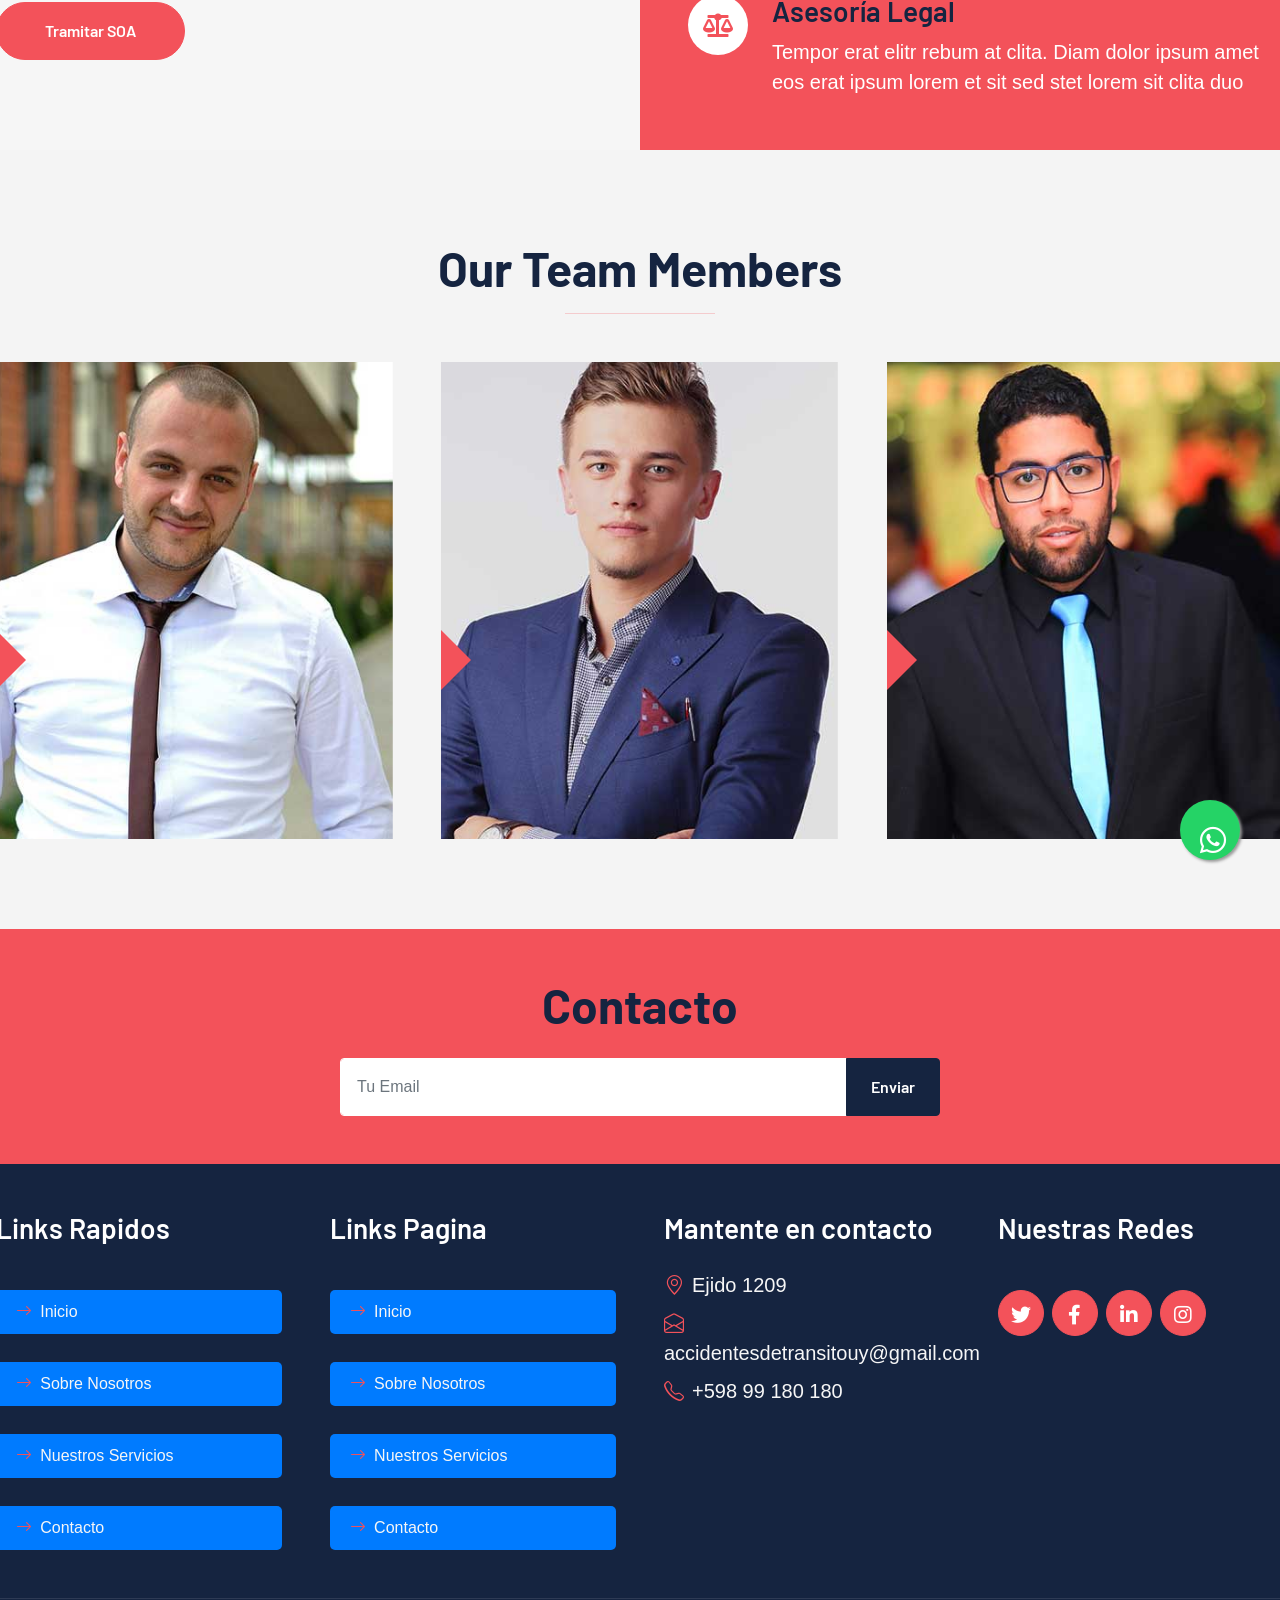
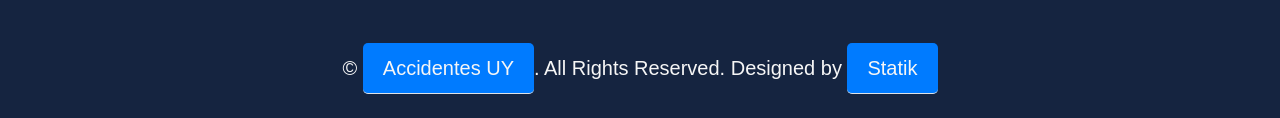
<file: about.html>
<!DOCTYPE html>
<html lang="en">

<head>
    <meta charset="utf-8">
    <title>CONSULTA - Accidentes de Tránsito</title>
    <meta content="width=device-width, initial-scale=1.0" name="viewport">
    <meta content="Free HTML Templates" name="keywords">
    <meta content="Free HTML Templates" name="description">

    <!-- Favicon -->
    <link href="img/icons8-car-crash-color-32.png" rel="icon">

    <!-- Google Web Fonts -->
    <link rel="preconnect" href="https://fonts.googleapis.com">
    <link rel="preconnect" href="https://fonts.gstatic.com" crossorigin>
    <link href="https://fonts.googleapis.com/css2?family=Barlow:wght@500;600;700&family=Open+Sans:wght@400;600&display=swap" rel="stylesheet"> 

    <!-- Icon Font Stylesheet -->
    <link href="https://cdnjs.cloudflare.com/ajax/libs/font-awesome/5.10.0/css/all.min.css" rel="stylesheet">
    <link href="https://cdn.jsdelivr.net/npm/bootstrap-icons@1.4.1/font/bootstrap-icons.css" rel="stylesheet">

    <!-- Libraries Stylesheet -->
    <link href="lib/owlcarousel/assets/owl.carousel.min.css" rel="stylesheet">

    <!-- Customized Bootstrap Stylesheet -->
    <link href="css/bootstrap.min.css" rel="stylesheet">

    <!-- Template Stylesheet -->
    <link href="css/style.css" rel="stylesheet">
</head>

<div>
         <!-- Whatsapp Start -->
<a href="https://api.whatsapp.com/send?phone=+59899180180&text=Buenas,%20quisiera%20hacer%20una%20consulta." class="float" target="_blank">
    <i class='fab fa-whatsapp my-float'></i>
</a>
    <!-- Whatsapp END -->
    <!-- Topbar Start -->
    <div class="container-fluid bg-secondary ps-5 pe-0 d-none d-lg-block">
        <div class="row gx-0">
            <div class="col-md-6 text-center text-lg-start mb-2 mb-lg-0">
                <div class="d-inline-flex align-items-center">
                    <a class="text-body py-2 pe-3 border-end" href=""><small>FAQs</small></a>
                    <a class="text-body py-2 px-3 border-end" href=""><small>Support</small></a>
                    <a class="text-body py-2 px-3 border-end" href=""><small>Privacy</small></a>
                    <a class="text-body py-2 px-3 border-end" href=""><small>Policy</small></a>
                    <a class="text-body py-2 ps-3" href=""><small>Career</small></a>
                </div>
            </div>
            <div class="col-md-6 text-center text-lg-end">
                <div class="position-relative d-inline-flex align-items-center bg-primary text-white top-shape px-5">
                    <div class="me-3 pe-3 border-end py-2">
                        <p class="m-0"><i class="fa fa-envelope-open me-2"></i>accidentesdetransitouy@gmail.com</p>
                    </div>
                    <div class="py-2">
                        <p class="m-0"><i class="fa fa-phone-alt me-2"></i>+598 99 180 180</p>
                    </div>
                </div>
            </div>
        </div>
    </div>
    <!-- Topbar End -->


    <!-- Navbar Start -->
    <nav class="navbar navbar-expand-lg bg-white navbar-light shadow-sm px-5 py-3 py-lg-0">
        <a href="index.html" class="navbar-brand p-0">
            <h1 class="m-0 text-uppercase text-primary"><i class="fas fa-car-alt"></i>Accidentes</h1>
        </a>
        <button class="navbar-toggler" type="button" data-bs-toggle="collapse" data-bs-target="#navbarCollapse">
            <span class="navbar-toggler-icon"></span>
        </button>
        <div class="collapse navbar-collapse" id="navbarCollapse">
            <div class="navbar-nav ms-auto py-0 me-n3">
                <a href="index.html" class="nav-item nav-link active">Inicio</a>
                <a href="about.html" class="nav-item nav-link">Sobre nosotros</a>
                <a href="service.html" class="nav-item nav-link">Servicios</a>
                <div class="nav-item dropdown">
                    <a href="#" class="nav-link dropdown-toggle" data-bs-toggle="dropdown">Formulario SOA</a>
                    <div class="dropdown-menu m-0">
                        <a href="contact.html" class="dropdown-item">Contacto con nosotros</a>
                        <a href="SOA.html" class="dropdown-item">Formulario SOA</a>
                        <!-- <a href="feature.html" class="dropdown-item">Features</a>
                        <a href="quote.html" class="dropdown-item">Quote Form</a>
                        <a href="team.html" class="dropdown-item">The Team</a>
                        <a href="testimonial.html" class="dropdown-item">Testimonial</a> -->
                    </div> 
                </div>
                <a href="contact.html" class="nav-item nav-link">Contacto</a>
            </div>
        </div>
    </nav>
    <!-- Navbar End -->


    <!-- Page Header Start -->
    <div class="container-fluid bg-dark p-5">
        <div class="row">
            <div class="col-12 text-center">
                <h1 class="display-4 text-white">Sobre Nosotros</h1>
                <a href="index.html">Inicio</a>
                <i class="far fa-square text-primary px-2"></i>
                <a href="about.html">Sobre Nosotros</a>
            </div>
        </div>
    </div>
    <!-- Page Header End -->


    <!-- About Start -->
    <div class="container-fluid bg-secondary p-0">
        <div class="row g-0">
            <div class="col-lg-6 py-6 px-5">
                <h1 class="display-5 mb-4">Bienvenido a tu <span class="text-primary">Consulta</span></h1>
                <h4 class="text-primary mb-4">Reclamo Seguro Obligatorio de Automóviles:</h4>
                <p class="mb-4">Si usted tuvo un accidente de tránsito y resultó lesionado, tiene derecho a reclamar SIEMPRE (Ley 18412 - SOA), independientemente de que el vehículo con el que usted colisionó tenga o no seguro y sea o no responsable del siniestro.</p>
                <a href="SOA.html" class="btn btn-primary py-md-3 px-md-5 rounded-pill">Tramitar SOA</a>
            </div>
            <div class="col-lg-6">
                <div class="h-100 d-flex flex-column justify-content-center bg-primary p-5">
                    <div class="d-flex text-white mb-5">
                        <div class="d-flex flex-shrink-0 align-items-center justify-content-center bg-white text-primary rounded-circle mx-auto mb-4" style="width: 60px; height: 60px;">
                            <i class="fa fa-user-tie fs-4"></i>
                        </div>
                        <div class="ps-4">
                            <h3>Atencion Personalizada</h3>
                            <p class="mb-0">Nuestros clientes son nuestro activo más importante, por ello, la transparencia y la honestidad son primordiales en nuestra relación.</p>
                        </div>
                    </div>
                    <div class="d-flex text-white mb-5">
                        <div class="d-flex flex-shrink-0 align-items-center justify-content-center bg-white text-primary rounded-circle mx-auto mb-4" style="width: 60px; height: 60px;">
                            <i class="fa fa-chart-line fs-4"></i>
                        </div>
                        <div class="ps-4">
                            <h3>Presupuesto personalizado</h3>
                            <p class="mb-0">Tempor erat elitr rebum at clita. Diam dolor ipsum amet eos erat ipsum lorem et sit sed stet lorem sit clita duo</p>
                        </div>
                    </div>
                    <div class="d-flex text-white">
                        <div class="d-flex flex-shrink-0 align-items-center justify-content-center bg-white text-primary rounded-circle mx-auto mb-4" style="width: 60px; height: 60px;">
                            <i class="fa fa-balance-scale fs-4"></i>
                        </div>
                        <div class="ps-4">
                            <h3>Asesoría Legal</h3>
                            <p class="mb-0">Tempor erat elitr rebum at clita. Diam dolor ipsum amet eos erat ipsum lorem et sit sed stet lorem sit clita duo</p>
                        </div>
                    </div>
                </div>
            </div>
        </div>
    </div>
    <!-- About End -->


    <!-- Team Start -->
    <div class="container-fluid py-6 px-5">
        <div class="text-center mx-auto mb-5" style="max-width: 600px;">
            <h1 class="display-5 mb-0">Our Team Members</h1>
            <hr class="w-25 mx-auto bg-primary">
        </div>
        <div class="row g-5">
            <div class="col-lg-4">
                <div class="team-item position-relative overflow-hidden">
                    <img class="img-fluid w-100" src="img/team-1.jpg" alt="">
                    <div class="team-text w-100 position-absolute top-50 text-center bg-primary p-4">
                        <h3 class="text-white">Full Name</h3>
                        <p class="text-white text-uppercase mb-0">Designation</p>
                    </div>
                </div>
            </div>
            <div class="col-lg-4">
                <div class="team-item position-relative overflow-hidden">
                    <img class="img-fluid w-100" src="img/team-2.jpg" alt="">
                    <div class="team-text w-100 position-absolute top-50 text-center bg-primary p-4">
                        <h3 class="text-white">Full Name</h3>
                        <p class="text-white text-uppercase mb-0">Designation</p>
                    </div>
                </div>
            </div>
            <div class="col-lg-4">
                <div class="team-item position-relative overflow-hidden">
                    <img class="img-fluid w-100" src="img/team-3.jpg" alt="">
                    <div class="team-text w-100 position-absolute top-50 text-center bg-primary p-4">
                        <h3 class="text-white">Full Name</h3>
                        <p class="text-white text-uppercase mb-0">Designation</p>
                    </div>
                </div>
            </div>
        </div>
    </div>
    <!-- Team End -->
    

    <!-- Footer Start -->
    <div class="container-fluid bg-primary text-secondary p-5">
        <div class="row g-5">
            <div class="col-12 text-center">
                <h1 class="display-5 mb-4">Contacto</h1>
                <form class="mx-auto" style="max-width: 600px;">
                    <div class="input-group">
                        <input type="text" class="form-control border-white p-3" placeholder="Tu Email">
                        <button class="btn btn-dark px-4">Enviar</button>
                    </div>
                </form>
            </div>
        </div>
    </div>
    <div class="container-fluid bg-dark text-secondary p-5">
        <div class="row g-5">
            <div class="col-lg-3 col-md-6">
                <h3 class="text-white mb-4">Links Rapidos</h3>
                <div class="d-flex flex-column justify-content-start">
                    <a class="text-secondary mb-2" href="index.html"><i class="bi bi-arrow-right text-primary me-2"></i>Inicio</a>
                    <a class="text-secondary mb-2" href="about.html"><i class="bi bi-arrow-right text-primary me-2"></i>Sobre Nosotros</a>
                    <a class="text-secondary mb-2" href="service.html"><i class="bi bi-arrow-right text-primary me-2"></i>Nuestros Servicios</a>
                    <a class="text-secondary" href="contact.html"><i class="bi bi-arrow-right text-primary me-2"></i>Contacto</a>
                </div>
            </div>
            <div class="col-lg-3 col-md-6">
                <h3 class="text-white mb-4">Links Pagina</h3>
                <div class="d-flex flex-column justify-content-start">
                    <a class="text-secondary mb-2" href="index.html"><i class="bi bi-arrow-right text-primary me-2"></i>Inicio</a>
                    <a class="text-secondary mb-2" href="about.html"><i class="bi bi-arrow-right text-primary me-2"></i>Sobre Nosotros</a>
                    <a class="text-secondary mb-2" href="service.html"><i class="bi bi-arrow-right text-primary me-2"></i>Nuestros Servicios</a>
                    <a class="text-secondary" href="contact.html"><i class="bi bi-arrow-right text-primary me-2"></i>Contacto</a>
                </div>
            </div>
            <div class="col-lg-3 col-md-6">
                <h3 class="text-white mb-4">Mantente en contacto</h3>
                <p class="mb-2"><i class="bi bi-geo-alt text-primary me-2"></i>Ejido 1209</p>
                <p class="mb-2"><i class="bi bi-envelope-open text-primary me-2"></i>accidentesdetransitouy@gmail.com</p>
                <p class="mb-0"><i class="bi bi-telephone text-primary me-2"></i>+598 99 180 180</p>
            </div>
            <div class="col-lg-3 col-md-6">
                <h3 class="text-white mb-4">Nuestras Redes</h3>
                <div class="d-flex">
                    <a class="btn btn-lg btn-primary btn-lg-square rounded-circle me-2" href="#"><i class="fab fa-twitter fw-normal"></i></a>
                    <a class="btn btn-lg btn-primary btn-lg-square rounded-circle me-2" href="#"><i class="fab fa-facebook-f fw-normal"></i></a>
                    <a class="btn btn-lg btn-primary btn-lg-square rounded-circle me-2" href="#"><i class="fab fa-linkedin-in fw-normal"></i></a>
                    <a class="btn btn-lg btn-primary btn-lg-square rounded-circle" href="#"><i class="fab fa-instagram fw-normal"></i></a>
                </div>
            </div>
        </div>
    </div>
    <div class="container-fluid bg-dark text-secondary text-center border-top py-4 px-5" style="border-color: rgba(256, 256, 256, .1) !important;">
        <p class="m-0">&copy; <a class="text-secondary border-bottom" href="#">Accidentes UY</a>. All Rights Reserved. Designed by <a class="text-secondary border-bottom" href="https://htmlcodex.com">Statik</a></p>
    </div>
    <!-- Footer End -->


    <!-- Back to Top -->
    <a href="#" class="btn btn-lg btn-primary btn-lg-square rounded-circle back-to-top"><i class="bi bi-arrow-up"></i></a>


    <!-- JavaScript Libraries -->
    <script src="https://code.jquery.com/jquery-3.4.1.min.js"></script>
    <script src="https://cdn.jsdelivr.net/npm/bootstrap@5.0.0/dist/js/bootstrap.bundle.min.js"></script>
    <script src="lib/easing/easing.min.js"></script>
    <script src="lib/waypoints/waypoints.min.js"></script>
    <script src="lib/owlcarousel/owl.carousel.min.js"></script>

    <!-- Template Javascript -->
    <script src="js/main.js"></script>
</body>

</html>
</file>
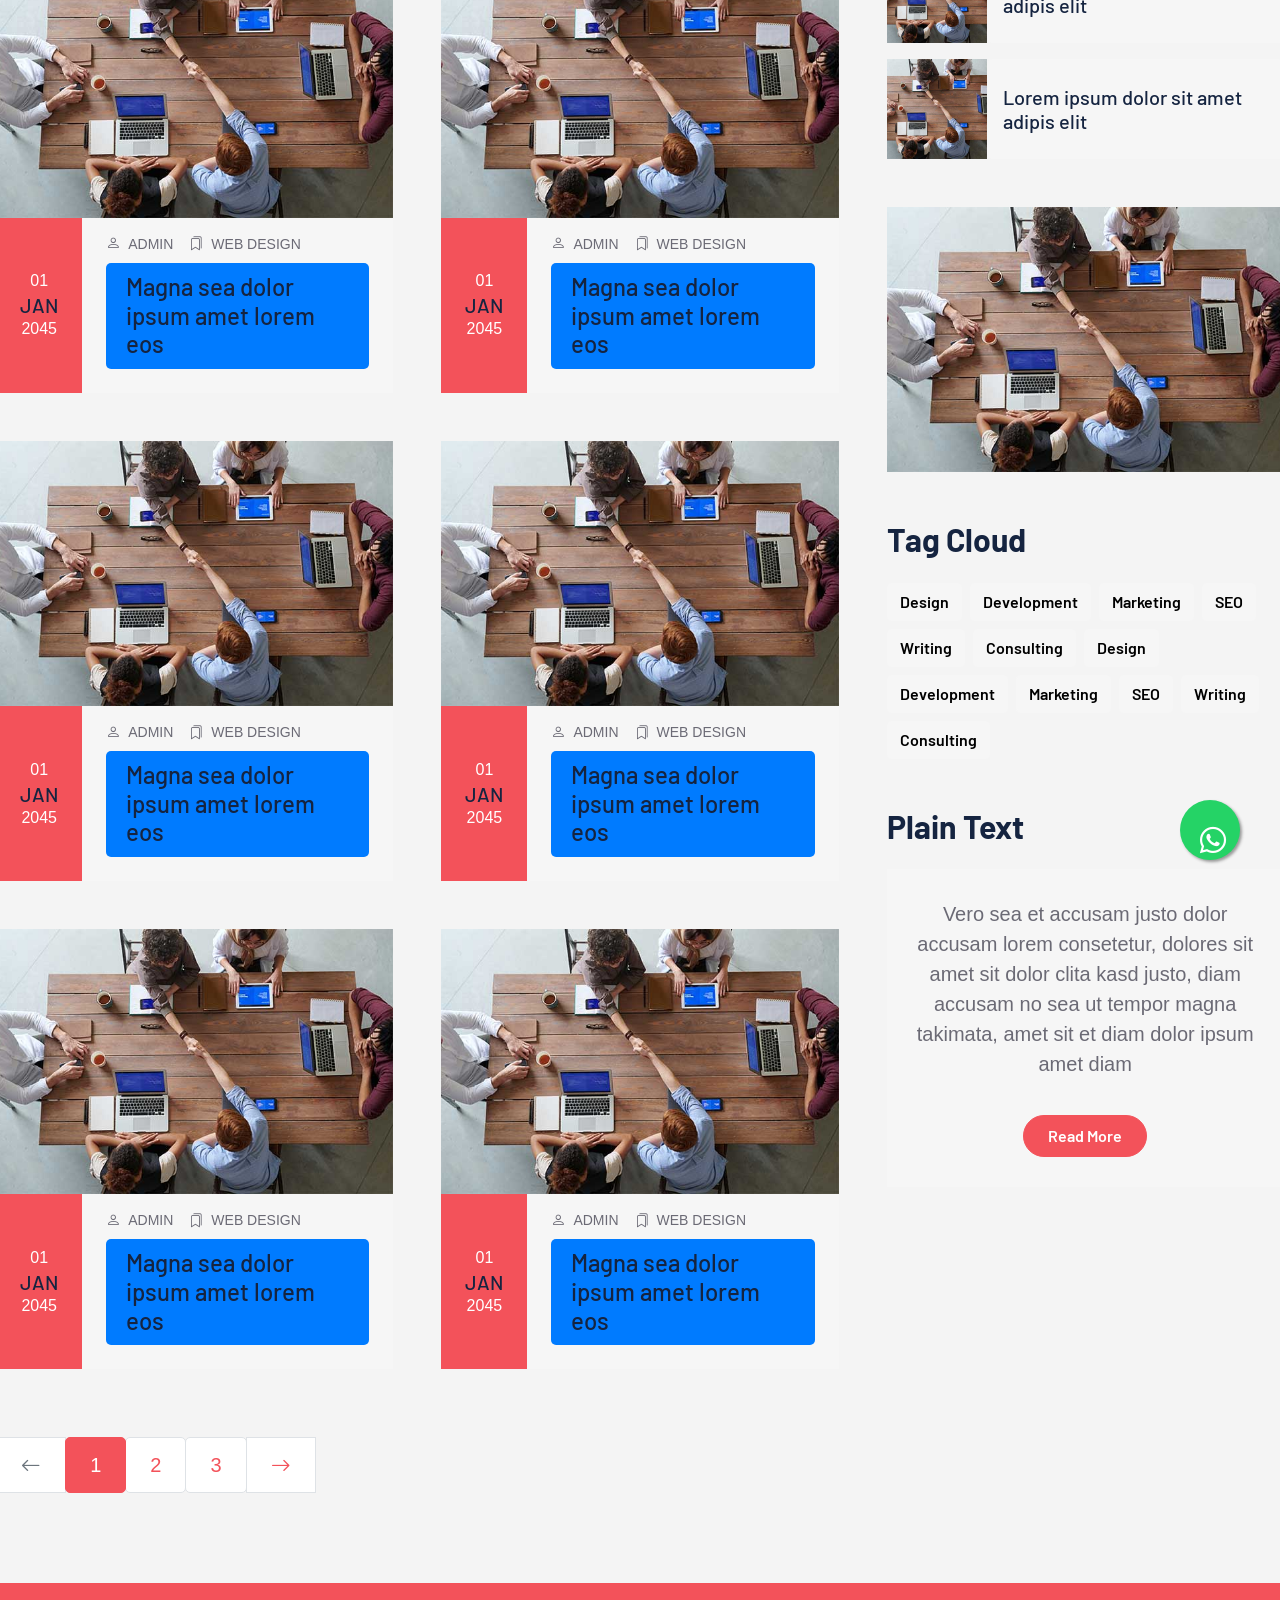
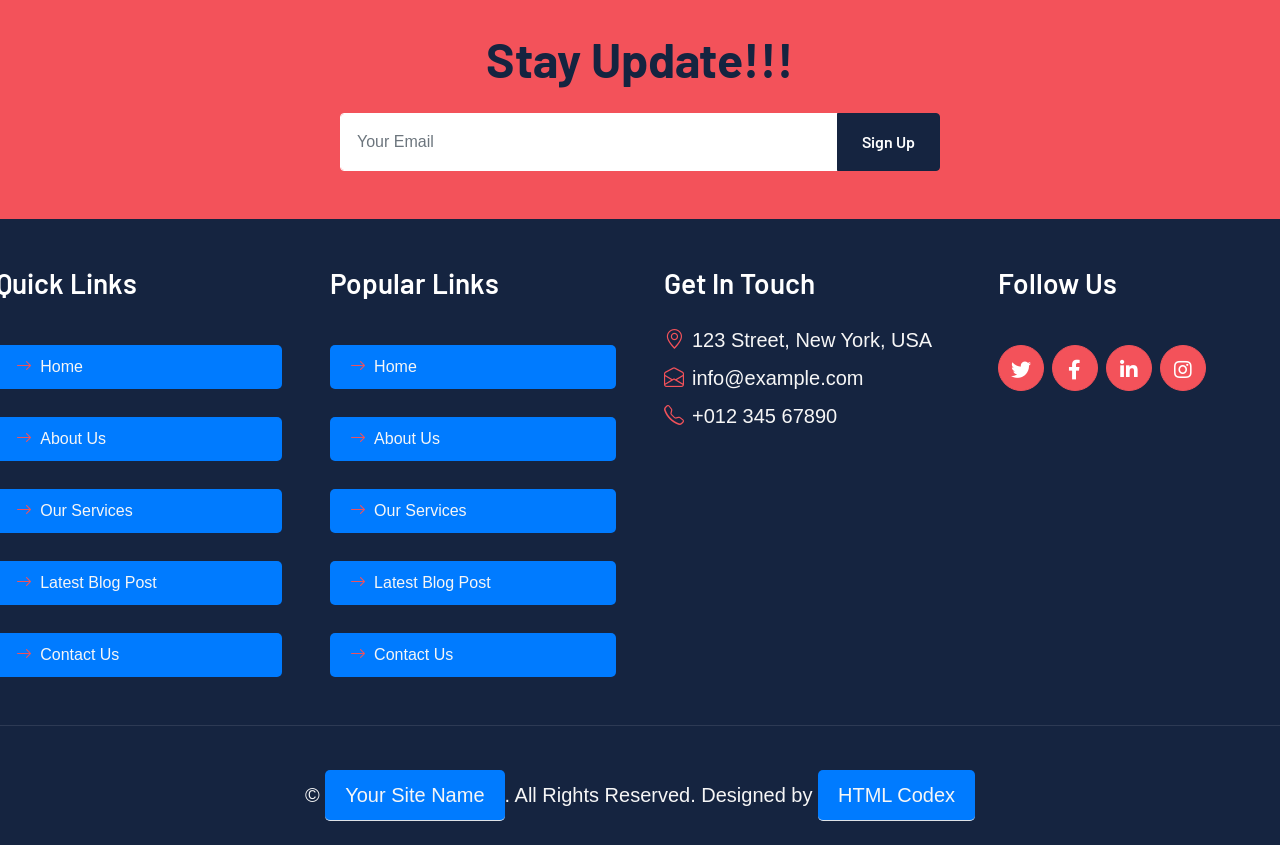
<file: blog.html>
<!DOCTYPE html>
<html lang="en">

<head>
    <meta charset="utf-8">
    <title>CONSULTA - Accidentes de Tránsito</title>
    <meta content="width=device-width, initial-scale=1.0" name="viewport">
    <meta content="Free HTML Templates" name="keywords">
    <meta content="Free HTML Templates" name="description">

    <!-- Favicon -->
    <link href="img/icons8-car-crash-color-32.png" rel="icon">

    <!-- Google Web Fonts -->
    <link rel="preconnect" href="https://fonts.googleapis.com">
    <link rel="preconnect" href="https://fonts.gstatic.com" crossorigin>
    <link href="https://fonts.googleapis.com/css2?family=Barlow:wght@500;600;700&family=Open+Sans:wght@400;600&display=swap" rel="stylesheet"> 

    <!-- Icon Font Stylesheet -->
    <link href="https://cdnjs.cloudflare.com/ajax/libs/font-awesome/5.10.0/css/all.min.css" rel="stylesheet">
    <link href="https://cdn.jsdelivr.net/npm/bootstrap-icons@1.4.1/font/bootstrap-icons.css" rel="stylesheet">

    <!-- Libraries Stylesheet -->
    <link href="lib/owlcarousel/assets/owl.carousel.min.css" rel="stylesheet">

    <!-- Customized Bootstrap Stylesheet -->
    <link href="css/bootstrap.min.css" rel="stylesheet">

    <!-- Template Stylesheet -->
    <link href="css/style.css" rel="stylesheet">
</head>

<div>
         <!-- Whatsapp Start -->
<a href="https://api.whatsapp.com/send?phone=+59899180180&text=Buenas,%20quisiera%20hacer%20una%20consulta." class="float" target="_blank">
    <i class='fab fa-whatsapp my-float'></i>
</a>
    <!-- Whatsapp END -->
    <!-- Topbar Start -->
    <div class="container-fluid bg-secondary ps-5 pe-0 d-none d-lg-block">
        <div class="row gx-0">
            <div class="col-md-6 text-center text-lg-start mb-2 mb-lg-0">
                <div class="d-inline-flex align-items-center">
                    <a class="text-body py-2 pe-3 border-end" href=""><small>FAQs</small></a>
                    <a class="text-body py-2 px-3 border-end" href=""><small>Support</small></a>
                    <a class="text-body py-2 px-3 border-end" href=""><small>Privacy</small></a>
                    <a class="text-body py-2 px-3 border-end" href=""><small>Policy</small></a>
                    <a class="text-body py-2 ps-3" href=""><small>Career</small></a>
                </div>
            </div>
            <div class="col-md-6 text-center text-lg-end">
                <div class="position-relative d-inline-flex align-items-center bg-primary text-white top-shape px-5">
                    <div class="me-3 pe-3 border-end py-2">
                        <p class="m-0"><i class="fa fa-envelope-open me-2"></i>accidentesdetransitouy@gmail.com</p>
                    </div>
                    <div class="py-2">
                        <p class="m-0"><i class="fa fa-phone-alt me-2"></i>+598 99 180 180</p>
                    </div>
                </div>
            </div>
        </div>
    </div>
    <!-- Topbar End -->


    <!-- Navbar Start -->
    <nav class="navbar navbar-expand-lg bg-white navbar-light shadow-sm px-5 py-3 py-lg-0">
        <a href="index.html" class="navbar-brand p-0">
            <h1 class="m-0 text-uppercase text-primary"><i class="fas fa-car-alt"></i>Accidentes</h1>
        </a>
        <button class="navbar-toggler" type="button" data-bs-toggle="collapse" data-bs-target="#navbarCollapse">
            <span class="navbar-toggler-icon"></span>
        </button>
        <div class="collapse navbar-collapse" id="navbarCollapse">
            <div class="navbar-nav ms-auto py-0 me-n3">
                <a href="index.html" class="nav-item nav-link active">Inicio</a>
                <a href="about.html" class="nav-item nav-link">Sobre nosotros</a>
                <a href="service.html" class="nav-item nav-link">Servicios</a>
                <div class="nav-item dropdown">
                    <a href="#" class="nav-link dropdown-toggle" data-bs-toggle="dropdown">Formulario SOA</a>
                    <div class="dropdown-menu m-0">
                        <a href="contact.html" class="dropdown-item">Contacto con nosotros</a>
                        <a href="SOA.html" class="dropdown-item">Formulario SOA</a>
                        <!-- <a href="feature.html" class="dropdown-item">Features</a>
                        <a href="quote.html" class="dropdown-item">Quote Form</a>
                        <a href="team.html" class="dropdown-item">The Team</a>
                        <a href="testimonial.html" class="dropdown-item">Testimonial</a> -->
                    </div> 
                </div>
                <a href="contact.html" class="nav-item nav-link">Contacto</a>
            </div>
        </div>
    </nav>
    <!-- Navbar End -->


    <!-- Page Header Start -->
    <div class="container-fluid bg-dark p-5">
        <div class="row">
            <div class="col-12 text-center">
                <h1 class="display-4 text-white">Blog Grid</h1>
                <a href="">Home</a>
                <i class="far fa-square text-primary px-2"></i>
                <a href="">Blog Grid</a>
            </div>
        </div>
    </div>
    <!-- Page Header End -->


    <!-- Blog Start -->
    <div class="container-fluid py-6 px-5">
        <div class="row g-5">
            <!-- Blog list Start -->
            <div class="col-lg-8">
                <div class="row g-5">
                    <div class="col-xl-6 col-lg-12 col-md-6">
                        <div class="blog-item">
                            <div class="position-relative overflow-hidden">
                                <img class="img-fluid" src="img/blog-1.jpg" alt="">
                            </div>
                            <div class="bg-secondary d-flex">
                                <div class="flex-shrink-0 d-flex flex-column justify-content-center text-center bg-primary text-white px-4">
                                    <span>01</span>
                                    <h5 class="text-uppercase m-0">Jan</h5>
                                    <span>2045</span>
                                </div>
                                <div class="d-flex flex-column justify-content-center py-3 px-4">
                                    <div class="d-flex mb-2">
                                        <small class="text-uppercase me-3"><i class="bi bi-person me-2"></i>Admin</small>
                                        <small class="text-uppercase me-3"><i class="bi bi-bookmarks me-2"></i>Web Design</small>
                                    </div>
                                    <a class="h4" href="">Magna sea dolor ipsum amet lorem eos</a>
                                </div>
                            </div>
                        </div>
                    </div>
                    <div class="col-xl-6 col-lg-12 col-md-6">
                        <div class="blog-item">
                            <div class="position-relative overflow-hidden">
                                <img class="img-fluid" src="img/blog-1.jpg" alt="">
                            </div>
                            <div class="bg-secondary d-flex">
                                <div class="flex-shrink-0 d-flex flex-column justify-content-center text-center bg-primary text-white px-4">
                                    <span>01</span>
                                    <h5 class="text-uppercase m-0">Jan</h5>
                                    <span>2045</span>
                                </div>
                                <div class="d-flex flex-column justify-content-center py-3 px-4">
                                    <div class="d-flex mb-2">
                                        <small class="text-uppercase me-3"><i class="bi bi-person me-2"></i>Admin</small>
                                        <small class="text-uppercase me-3"><i class="bi bi-bookmarks me-2"></i>Web Design</small>
                                    </div>
                                    <a class="h4" href="">Magna sea dolor ipsum amet lorem eos</a>
                                </div>
                            </div>
                        </div>
                    </div>
                    <div class="col-xl-6 col-lg-12 col-md-6">
                        <div class="blog-item">
                            <div class="position-relative overflow-hidden">
                                <img class="img-fluid" src="img/blog-1.jpg" alt="">
                            </div>
                            <div class="bg-secondary d-flex">
                                <div class="flex-shrink-0 d-flex flex-column justify-content-center text-center bg-primary text-white px-4">
                                    <span>01</span>
                                    <h5 class="text-uppercase m-0">Jan</h5>
                                    <span>2045</span>
                                </div>
                                <div class="d-flex flex-column justify-content-center py-3 px-4">
                                    <div class="d-flex mb-2">
                                        <small class="text-uppercase me-3"><i class="bi bi-person me-2"></i>Admin</small>
                                        <small class="text-uppercase me-3"><i class="bi bi-bookmarks me-2"></i>Web Design</small>
                                    </div>
                                    <a class="h4" href="">Magna sea dolor ipsum amet lorem eos</a>
                                </div>
                            </div>
                        </div>
                    </div>
                    <div class="col-xl-6 col-lg-12 col-md-6">
                        <div class="blog-item">
                            <div class="position-relative overflow-hidden">
                                <img class="img-fluid" src="img/blog-1.jpg" alt="">
                            </div>
                            <div class="bg-secondary d-flex">
                                <div class="flex-shrink-0 d-flex flex-column justify-content-center text-center bg-primary text-white px-4">
                                    <span>01</span>
                                    <h5 class="text-uppercase m-0">Jan</h5>
                                    <span>2045</span>
                                </div>
                                <div class="d-flex flex-column justify-content-center py-3 px-4">
                                    <div class="d-flex mb-2">
                                        <small class="text-uppercase me-3"><i class="bi bi-person me-2"></i>Admin</small>
                                        <small class="text-uppercase me-3"><i class="bi bi-bookmarks me-2"></i>Web Design</small>
                                    </div>
                                    <a class="h4" href="">Magna sea dolor ipsum amet lorem eos</a>
                                </div>
                            </div>
                        </div>
                    </div>
                    <div class="col-xl-6 col-lg-12 col-md-6">
                        <div class="blog-item">
                            <div class="position-relative overflow-hidden">
                                <img class="img-fluid" src="img/blog-1.jpg" alt="">
                            </div>
                            <div class="bg-secondary d-flex">
                                <div class="flex-shrink-0 d-flex flex-column justify-content-center text-center bg-primary text-white px-4">
                                    <span>01</span>
                                    <h5 class="text-uppercase m-0">Jan</h5>
                                    <span>2045</span>
                                </div>
                                <div class="d-flex flex-column justify-content-center py-3 px-4">
                                    <div class="d-flex mb-2">
                                        <small class="text-uppercase me-3"><i class="bi bi-person me-2"></i>Admin</small>
                                        <small class="text-uppercase me-3"><i class="bi bi-bookmarks me-2"></i>Web Design</small>
                                    </div>
                                    <a class="h4" href="">Magna sea dolor ipsum amet lorem eos</a>
                                </div>
                            </div>
                        </div>
                    </div>
                    <div class="col-xl-6 col-lg-12 col-md-6">
                        <div class="blog-item">
                            <div class="position-relative overflow-hidden">
                                <img class="img-fluid" src="img/blog-1.jpg" alt="">
                            </div>
                            <div class="bg-secondary d-flex">
                                <div class="flex-shrink-0 d-flex flex-column justify-content-center text-center bg-primary text-white px-4">
                                    <span>01</span>
                                    <h5 class="text-uppercase m-0">Jan</h5>
                                    <span>2045</span>
                                </div>
                                <div class="d-flex flex-column justify-content-center py-3 px-4">
                                    <div class="d-flex mb-2">
                                        <small class="text-uppercase me-3"><i class="bi bi-person me-2"></i>Admin</small>
                                        <small class="text-uppercase me-3"><i class="bi bi-bookmarks me-2"></i>Web Design</small>
                                    </div>
                                    <a class="h4" href="">Magna sea dolor ipsum amet lorem eos</a>
                                </div>
                            </div>
                        </div>
                    </div>
                    <div class="col-xl-6 col-lg-12 col-md-6">
                        <div class="blog-item">
                            <div class="position-relative overflow-hidden">
                                <img class="img-fluid" src="img/blog-1.jpg" alt="">
                            </div>
                            <div class="bg-secondary d-flex">
                                <div class="flex-shrink-0 d-flex flex-column justify-content-center text-center bg-primary text-white px-4">
                                    <span>01</span>
                                    <h5 class="text-uppercase m-0">Jan</h5>
                                    <span>2045</span>
                                </div>
                                <div class="d-flex flex-column justify-content-center py-3 px-4">
                                    <div class="d-flex mb-2">
                                        <small class="text-uppercase me-3"><i class="bi bi-person me-2"></i>Admin</small>
                                        <small class="text-uppercase me-3"><i class="bi bi-bookmarks me-2"></i>Web Design</small>
                                    </div>
                                    <a class="h4" href="">Magna sea dolor ipsum amet lorem eos</a>
                                </div>
                            </div>
                        </div>
                    </div>
                    <div class="col-xl-6 col-lg-12 col-md-6">
                        <div class="blog-item">
                            <div class="position-relative overflow-hidden">
                                <img class="img-fluid" src="img/blog-1.jpg" alt="">
                            </div>
                            <div class="bg-secondary d-flex">
                                <div class="flex-shrink-0 d-flex flex-column justify-content-center text-center bg-primary text-white px-4">
                                    <span>01</span>
                                    <h5 class="text-uppercase m-0">Jan</h5>
                                    <span>2045</span>
                                </div>
                                <div class="d-flex flex-column justify-content-center py-3 px-4">
                                    <div class="d-flex mb-2">
                                        <small class="text-uppercase me-3"><i class="bi bi-person me-2"></i>Admin</small>
                                        <small class="text-uppercase me-3"><i class="bi bi-bookmarks me-2"></i>Web Design</small>
                                    </div>
                                    <a class="h4" href="">Magna sea dolor ipsum amet lorem eos</a>
                                </div>
                            </div>
                        </div>
                    </div>
                    <div class="col-xl-6 col-lg-12 col-md-6">
                        <div class="blog-item">
                            <div class="position-relative overflow-hidden">
                                <img class="img-fluid" src="img/blog-1.jpg" alt="">
                            </div>
                            <div class="bg-secondary d-flex">
                                <div class="flex-shrink-0 d-flex flex-column justify-content-center text-center bg-primary text-white px-4">
                                    <span>01</span>
                                    <h5 class="text-uppercase m-0">Jan</h5>
                                    <span>2045</span>
                                </div>
                                <div class="d-flex flex-column justify-content-center py-3 px-4">
                                    <div class="d-flex mb-2">
                                        <small class="text-uppercase me-3"><i class="bi bi-person me-2"></i>Admin</small>
                                        <small class="text-uppercase me-3"><i class="bi bi-bookmarks me-2"></i>Web Design</small>
                                    </div>
                                    <a class="h4" href="">Magna sea dolor ipsum amet lorem eos</a>
                                </div>
                            </div>
                        </div>
                    </div>
                    <div class="col-xl-6 col-lg-12 col-md-6">
                        <div class="blog-item">
                            <div class="position-relative overflow-hidden">
                                <img class="img-fluid" src="img/blog-1.jpg" alt="">
                            </div>
                            <div class="bg-secondary d-flex">
                                <div class="flex-shrink-0 d-flex flex-column justify-content-center text-center bg-primary text-white px-4">
                                    <span>01</span>
                                    <h5 class="text-uppercase m-0">Jan</h5>
                                    <span>2045</span>
                                </div>
                                <div class="d-flex flex-column justify-content-center py-3 px-4">
                                    <div class="d-flex mb-2">
                                        <small class="text-uppercase me-3"><i class="bi bi-person me-2"></i>Admin</small>
                                        <small class="text-uppercase me-3"><i class="bi bi-bookmarks me-2"></i>Web Design</small>
                                    </div>
                                    <a class="h4" href="">Magna sea dolor ipsum amet lorem eos</a>
                                </div>
                            </div>
                        </div>
                    </div>
                    <div class="col-12">
                        <nav aria-label="Page navigation">
                          <ul class="pagination pagination-lg m-0">
                            <li class="page-item disabled">
                              <a class="page-link rounded-0" href="#" aria-label="Previous">
                                <span aria-hidden="true"><i class="bi bi-arrow-left"></i></span>
                              </a>
                            </li>
                            <li class="page-item active"><a class="page-link" href="#">1</a></li>
                            <li class="page-item"><a class="page-link" href="#">2</a></li>
                            <li class="page-item"><a class="page-link" href="#">3</a></li>
                            <li class="page-item">
                              <a class="page-link rounded-0" href="#" aria-label="Next">
                                <span aria-hidden="true"><i class="bi bi-arrow-right"></i></span>
                              </a>
                            </li>
                          </ul>
                        </nav>
                    </div>
                </div>
            </div>
            <!-- Blog list End -->

            <!-- Sidebar Start -->
            <div class="col-lg-4">
                <!-- Search Form Start -->
                <div class="mb-5">
                    <div class="input-group">
                        <input type="text" class="form-control p-3" placeholder="Keyword">
                        <button class="btn btn-primary px-4"><i class="bi bi-search"></i></button>
                    </div>
                </div>
                <!-- Search Form End -->

                <!-- Category Start -->
                <div class="mb-5">
                    <h2 class="mb-4">Categories</h2>
                    <div class="d-flex flex-column justify-content-start bg-secondary p-4">
                        <a class="h5 mb-3" href="#"><i class="bi bi-arrow-right text-primary me-2"></i>Web Design</a>
                        <a class="h5 mb-3" href="#"><i class="bi bi-arrow-right text-primary me-2"></i>Web Development</a>
                        <a class="h5 mb-3" href="#"><i class="bi bi-arrow-right text-primary me-2"></i>Web Development</a>
                        <a class="h5 mb-3" href="#"><i class="bi bi-arrow-right text-primary me-2"></i>Keyword Research</a>
                        <a class="h5" href="#"><i class="bi bi-arrow-right text-primary me-2"></i>Email Marketing</a>
                    </div>
                </div>
                <!-- Category End -->

                <!-- Recent Post Start -->
                <div class="mb-5">
                    <h2 class="mb-4">Recent Post</h2>
                    <div class="d-flex mb-3">
                        <img class="img-fluid" src="img/blog-1.jpg" style="width: 100px; height: 100px; object-fit: cover;" alt="">
                        <a href="" class="h5 d-flex align-items-center bg-secondary px-3 mb-0">Lorem ipsum dolor sit amet adipis elit
                        </a>
                    </div>
                    <div class="d-flex mb-3">
                        <img class="img-fluid" src="img/blog-1.jpg" style="width: 100px; height: 100px; object-fit: cover;" alt="">
                        <a href="" class="h5 d-flex align-items-center bg-secondary px-3 mb-0">Lorem ipsum dolor sit amet adipis elit
                        </a>
                    </div>
                    <div class="d-flex mb-3">
                        <img class="img-fluid" src="img/blog-1.jpg" style="width: 100px; height: 100px; object-fit: cover;" alt="">
                        <a href="" class="h5 d-flex align-items-center bg-secondary px-3 mb-0">Lorem ipsum dolor sit amet adipis elit
                        </a>
                    </div>
                    <div class="d-flex mb-3">
                        <img class="img-fluid" src="img/blog-1.jpg" style="width: 100px; height: 100px; object-fit: cover;" alt="">
                        <a href="" class="h5 d-flex align-items-center bg-secondary px-3 mb-0">Lorem ipsum dolor sit amet adipis elit
                        </a>
                    </div>
                    <div class="d-flex">
                        <img class="img-fluid" src="img/blog-1.jpg" style="width: 100px; height: 100px; object-fit: cover;" alt="">
                        <a href="" class="h5 d-flex align-items-center bg-secondary px-3 mb-0">Lorem ipsum dolor sit amet adipis elit
                        </a>
                    </div>
                </div>
                <!-- Recent Post End -->

                <!-- Image Start -->
                <div class="mb-5">
                    <img src="img/blog-1.jpg" alt="" class="img-fluid">
                </div>
                <!-- Image End -->

                <!-- Tags Start -->
                <div class="mb-5">
                    <h2 class="mb-4">Tag Cloud</h2>
                    <div class="d-flex flex-wrap m-n1">
                        <a href="" class="btn btn-secondary m-1">Design</a>
                        <a href="" class="btn btn-secondary m-1">Development</a>
                        <a href="" class="btn btn-secondary m-1">Marketing</a>
                        <a href="" class="btn btn-secondary m-1">SEO</a>
                        <a href="" class="btn btn-secondary m-1">Writing</a>
                        <a href="" class="btn btn-secondary m-1">Consulting</a>
                        <a href="" class="btn btn-secondary m-1">Design</a>
                        <a href="" class="btn btn-secondary m-1">Development</a>
                        <a href="" class="btn btn-secondary m-1">Marketing</a>
                        <a href="" class="btn btn-secondary m-1">SEO</a>
                        <a href="" class="btn btn-secondary m-1">Writing</a>
                        <a href="" class="btn btn-secondary m-1">Consulting</a>
                    </div>
                </div>
                <!-- Tags End -->

                <!-- Plain Text Start -->
                <div>
                    <h2 class="mb-4">Plain Text</h2>
                    <div class="bg-secondary text-center" style="padding: 30px;">
                        <p>Vero sea et accusam justo dolor accusam lorem consetetur, dolores sit amet sit dolor clita kasd justo, diam accusam no sea ut tempor magna takimata, amet sit et diam dolor ipsum amet diam</p>
                        <a href="" class="btn btn-primary rounded-pill py-2 px-4">Read More</a>
                    </div>
                </div>
                <!-- Plain Text End -->
            </div>
            <!-- Sidebar End -->
        </div>
    </div>
    <!-- Blog End -->


    <!-- Footer Start -->
    <div class="container-fluid bg-primary text-secondary p-5">
        <div class="row g-5">
            <div class="col-12 text-center">
                <h1 class="display-5 mb-4">Stay Update!!!</h1>
                <form class="mx-auto" style="max-width: 600px;">
                    <div class="input-group">
                        <input type="text" class="form-control border-white p-3" placeholder="Your Email">
                        <button class="btn btn-dark px-4">Sign Up</button>
                    </div>
                </form>
            </div>
        </div>
    </div>
    <div class="container-fluid bg-dark text-secondary p-5">
        <div class="row g-5">
            <div class="col-lg-3 col-md-6">
                <h3 class="text-white mb-4">Quick Links</h3>
                <div class="d-flex flex-column justify-content-start">
                    <a class="text-secondary mb-2" href="#"><i class="bi bi-arrow-right text-primary me-2"></i>Home</a>
                    <a class="text-secondary mb-2" href="#"><i class="bi bi-arrow-right text-primary me-2"></i>About Us</a>
                    <a class="text-secondary mb-2" href="#"><i class="bi bi-arrow-right text-primary me-2"></i>Our Services</a>
                    <a class="text-secondary mb-2" href="#"><i class="bi bi-arrow-right text-primary me-2"></i>Latest Blog Post</a>
                    <a class="text-secondary" href="#"><i class="bi bi-arrow-right text-primary me-2"></i>Contact Us</a>
                </div>
            </div>
            <div class="col-lg-3 col-md-6">
                <h3 class="text-white mb-4">Popular Links</h3>
                <div class="d-flex flex-column justify-content-start">
                    <a class="text-secondary mb-2" href="#"><i class="bi bi-arrow-right text-primary me-2"></i>Home</a>
                    <a class="text-secondary mb-2" href="#"><i class="bi bi-arrow-right text-primary me-2"></i>About Us</a>
                    <a class="text-secondary mb-2" href="#"><i class="bi bi-arrow-right text-primary me-2"></i>Our Services</a>
                    <a class="text-secondary mb-2" href="#"><i class="bi bi-arrow-right text-primary me-2"></i>Latest Blog Post</a>
                    <a class="text-secondary" href="#"><i class="bi bi-arrow-right text-primary me-2"></i>Contact Us</a>
                </div>
            </div>
            <div class="col-lg-3 col-md-6">
                <h3 class="text-white mb-4">Get In Touch</h3>
                <p class="mb-2"><i class="bi bi-geo-alt text-primary me-2"></i>123 Street, New York, USA</p>
                <p class="mb-2"><i class="bi bi-envelope-open text-primary me-2"></i>info@example.com</p>
                <p class="mb-0"><i class="bi bi-telephone text-primary me-2"></i>+012 345 67890</p>
            </div>
            <div class="col-lg-3 col-md-6">
                <h3 class="text-white mb-4">Follow Us</h3>
                <div class="d-flex">
                    <a class="btn btn-lg btn-primary btn-lg-square rounded-circle me-2" href="#"><i class="fab fa-twitter fw-normal"></i></a>
                    <a class="btn btn-lg btn-primary btn-lg-square rounded-circle me-2" href="#"><i class="fab fa-facebook-f fw-normal"></i></a>
                    <a class="btn btn-lg btn-primary btn-lg-square rounded-circle me-2" href="#"><i class="fab fa-linkedin-in fw-normal"></i></a>
                    <a class="btn btn-lg btn-primary btn-lg-square rounded-circle" href="#"><i class="fab fa-instagram fw-normal"></i></a>
                </div>
            </div>
        </div>
    </div>
    <div class="container-fluid bg-dark text-secondary text-center border-top py-4 px-5" style="border-color: rgba(256, 256, 256, .1) !important;">
        <p class="m-0">&copy; <a class="text-secondary border-bottom" href="#">Your Site Name</a>. All Rights Reserved. Designed by <a class="text-secondary border-bottom" href="https://htmlcodex.com">HTML Codex</a></p>
    </div>
    <!-- Footer End -->


    <!-- Back to Top -->
    <a href="#" class="btn btn-lg btn-primary btn-lg-square rounded-circle back-to-top"><i class="bi bi-arrow-up"></i></a>


    <!-- JavaScript Libraries -->
    <script src="https://code.jquery.com/jquery-3.4.1.min.js"></script>
    <script src="https://cdn.jsdelivr.net/npm/bootstrap@5.0.0/dist/js/bootstrap.bundle.min.js"></script>
    <script src="lib/easing/easing.min.js"></script>
    <script src="lib/waypoints/waypoints.min.js"></script>
    <script src="lib/owlcarousel/owl.carousel.min.js"></script>

    <!-- Template Javascript -->
    <script src="js/main.js"></script>
</body>

</html>
</file>
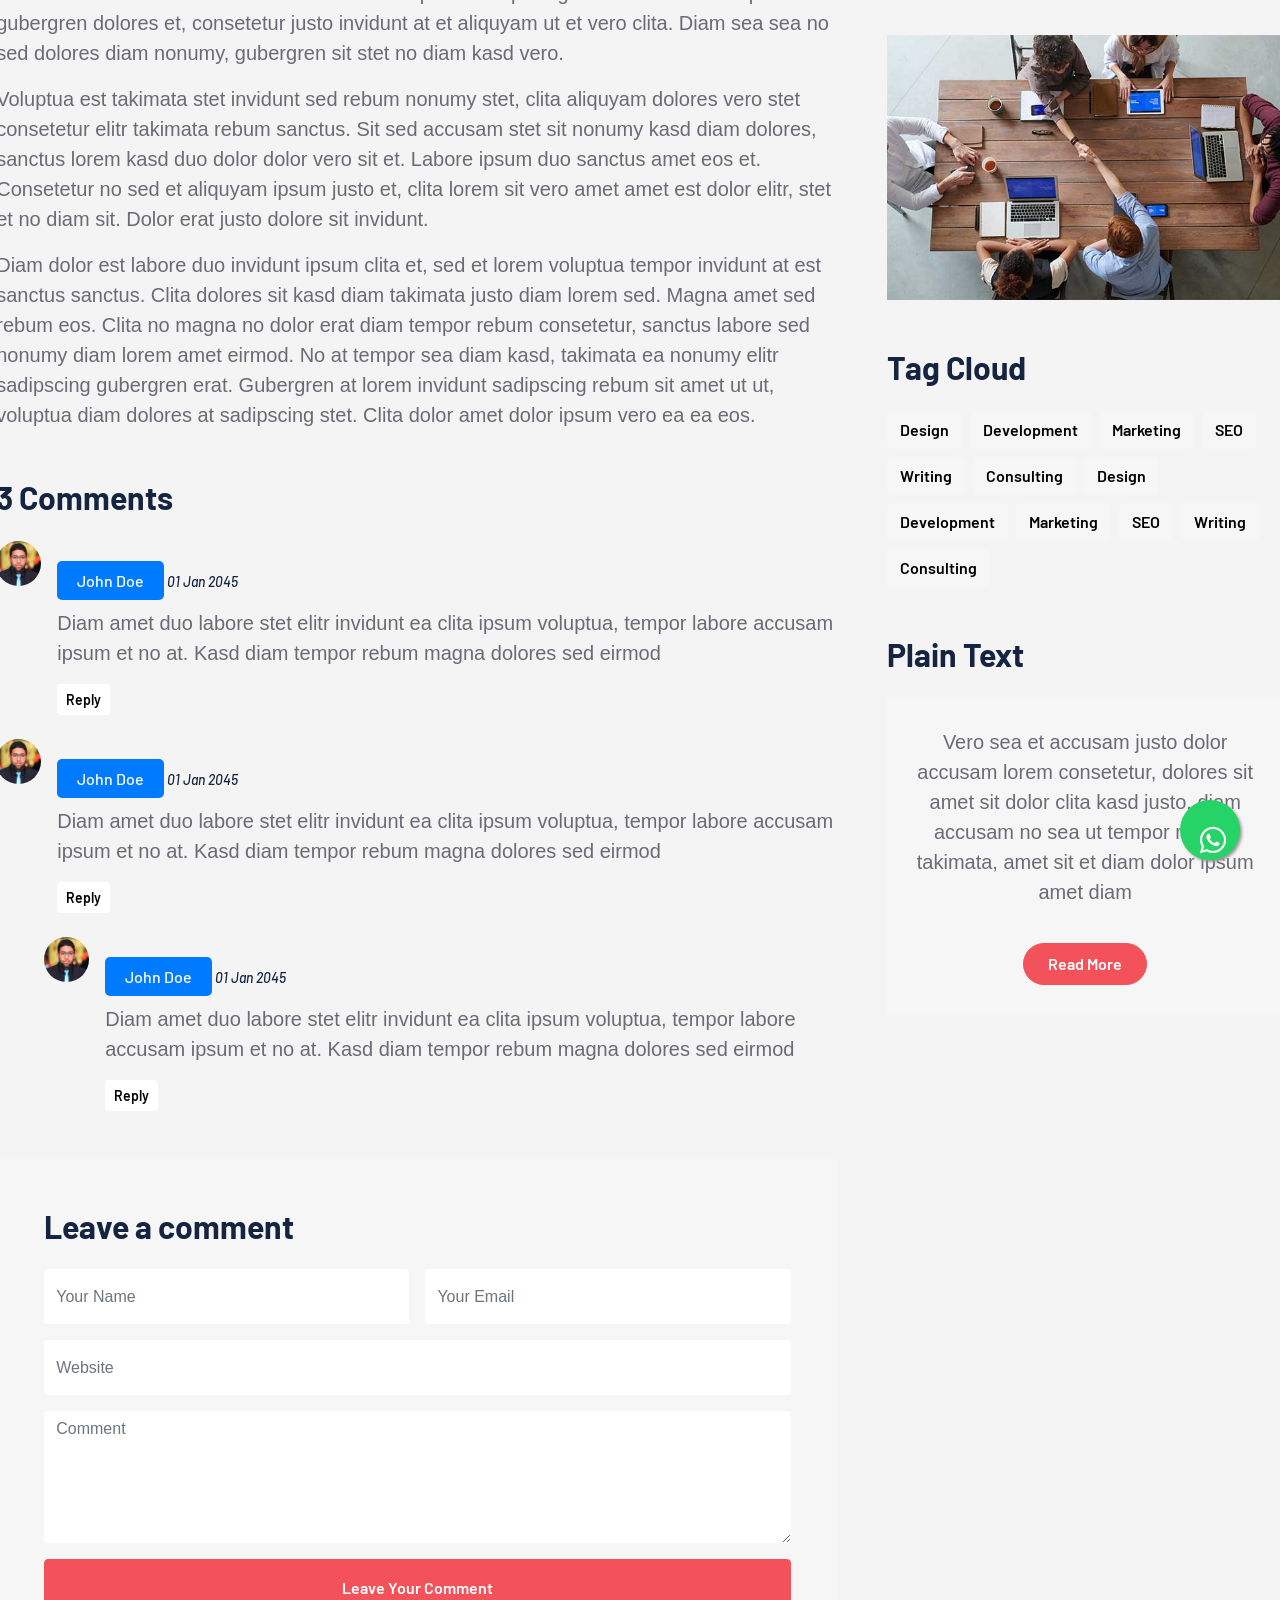
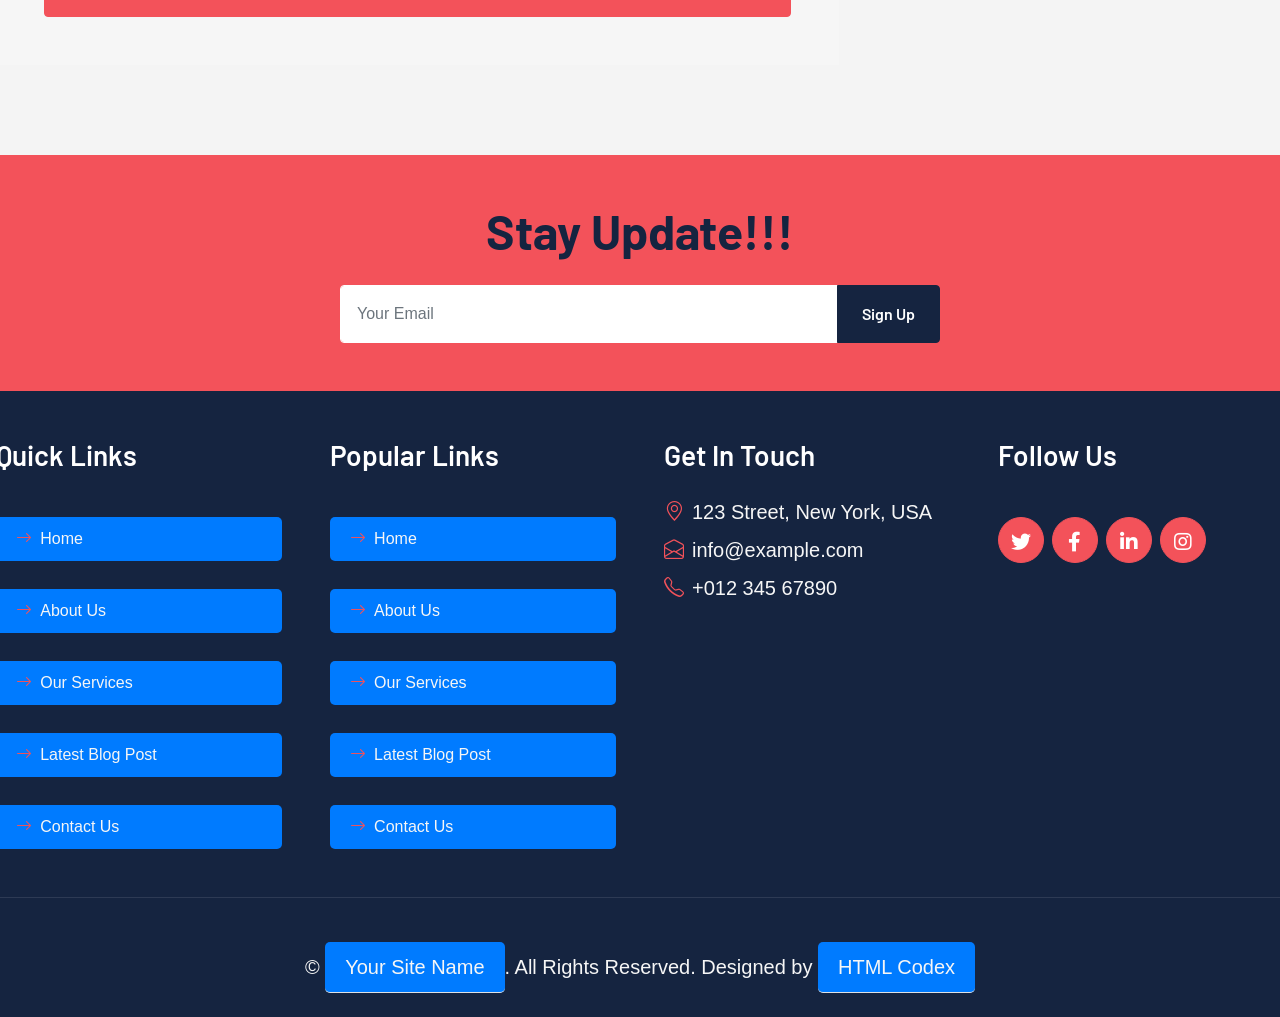
<file: detail.html>
<!DOCTYPE html>
<html lang="en">

<head>
    <meta charset="utf-8">
    <title>CONSULTA - Accidentes de Tránsito</title>
    <meta content="width=device-width, initial-scale=1.0" name="viewport">
    <meta content="Free HTML Templates" name="keywords">
    <meta content="Free HTML Templates" name="description">

    <!-- Favicon -->
    <link href="img/icons8-car-crash-color-32.png" rel="icon">

    <!-- Google Web Fonts -->
    <link rel="preconnect" href="https://fonts.googleapis.com">
    <link rel="preconnect" href="https://fonts.gstatic.com" crossorigin>
    <link href="https://fonts.googleapis.com/css2?family=Barlow:wght@500;600;700&family=Open+Sans:wght@400;600&display=swap" rel="stylesheet"> 

    <!-- Icon Font Stylesheet -->
    <link href="https://cdnjs.cloudflare.com/ajax/libs/font-awesome/5.10.0/css/all.min.css" rel="stylesheet">
    <link href="https://cdn.jsdelivr.net/npm/bootstrap-icons@1.4.1/font/bootstrap-icons.css" rel="stylesheet">

    <!-- Libraries Stylesheet -->
    <link href="lib/owlcarousel/assets/owl.carousel.min.css" rel="stylesheet">

    <!-- Customized Bootstrap Stylesheet -->
    <link href="css/bootstrap.min.css" rel="stylesheet">

    <!-- Template Stylesheet -->
    <link href="css/style.css" rel="stylesheet">
</head>

<div>
         <!-- Whatsapp Start -->
<a href="https://api.whatsapp.com/send?phone=+59899180180&text=Buenas,%20quisiera%20hacer%20una%20consulta." class="float" target="_blank">
    <i class='fab fa-whatsapp my-float'></i>
</a>
    <!-- Whatsapp END -->
    <!-- Topbar Start -->
    <div class="container-fluid bg-secondary ps-5 pe-0 d-none d-lg-block">
        <div class="row gx-0">
            <div class="col-md-6 text-center text-lg-start mb-2 mb-lg-0">
                <div class="d-inline-flex align-items-center">
                    <a class="text-body py-2 pe-3 border-end" href=""><small>FAQs</small></a>
                    <a class="text-body py-2 px-3 border-end" href=""><small>Support</small></a>
                    <a class="text-body py-2 px-3 border-end" href=""><small>Privacy</small></a>
                    <a class="text-body py-2 px-3 border-end" href=""><small>Policy</small></a>
                    <a class="text-body py-2 ps-3" href=""><small>Career</small></a>
                </div>
            </div>
            <div class="col-md-6 text-center text-lg-end">
                <div class="position-relative d-inline-flex align-items-center bg-primary text-white top-shape px-5">
                    <div class="me-3 pe-3 border-end py-2">
                        <p class="m-0"><i class="fa fa-envelope-open me-2"></i>accidentesdetransitouy@gmail.com</p>
                    </div>
                    <div class="py-2">
                        <p class="m-0"><i class="fa fa-phone-alt me-2"></i>+598 99 180 180</p>
                    </div>
                </div>
            </div>
        </div>
    </div>
    <!-- Topbar End -->


    <!-- Navbar Start -->
    <nav class="navbar navbar-expand-lg bg-white navbar-light shadow-sm px-5 py-3 py-lg-0">
        <a href="index.html" class="navbar-brand p-0">
            <h1 class="m-0 text-uppercase text-primary"><i class="fas fa-car-alt"></i>Accidentes</h1>
        </a>
        <button class="navbar-toggler" type="button" data-bs-toggle="collapse" data-bs-target="#navbarCollapse">
            <span class="navbar-toggler-icon"></span>
        </button>
        <div class="collapse navbar-collapse" id="navbarCollapse">
            <div class="navbar-nav ms-auto py-0 me-n3">
                <a href="index.html" class="nav-item nav-link active">Inicio</a>
                <a href="about.html" class="nav-item nav-link">Sobre nosotros</a>
                <a href="service.html" class="nav-item nav-link">Servicios</a>
                <div class="nav-item dropdown">
                    <a href="#" class="nav-link dropdown-toggle" data-bs-toggle="dropdown">Formulario SOA</a>
                    <div class="dropdown-menu m-0">
                        <a href="contact.html" class="dropdown-item">Contacto con nosotros</a>
                        <a href="SOA.html" class="dropdown-item">Formulario SOA</a>
                        <!-- <a href="feature.html" class="dropdown-item">Features</a>
                        <a href="quote.html" class="dropdown-item">Quote Form</a>
                        <a href="team.html" class="dropdown-item">The Team</a>
                        <a href="testimonial.html" class="dropdown-item">Testimonial</a> -->
                    </div> 
                </div>
                <a href="contact.html" class="nav-item nav-link">Contacto</a>
            </div>
        </div>
    </nav>
    <!-- Navbar End -->


    <!-- Page Header Start -->
    <div class="container-fluid bg-dark p-5">
        <div class="row">
            <div class="col-12 text-center">
                <h1 class="display-4 text-white">Blog Detail</h1>
                <a href="">Home</a>
                <i class="far fa-square text-primary px-2"></i>
                <a href="">Blog Detail</a>
            </div>
        </div>
    </div>
    <!-- Page Header End -->


    <!-- Blog Start -->
    <div class="container-fluid py-6 px-5">
        <div class="row g-5">
            <div class="col-lg-8">
                <!-- Blog Detail Start -->
                <div class="mb-5">
                    <img class="img-fluid w-100 mb-5" src="img/blog-1.jpg" alt="">
                    <h1 class="mb-4">Diam dolor est labore duo ipsum clita sed et lorem tempor duo</h1>
                    <p>Sadipscing labore amet rebum est et justo gubergren. Et eirmod ipsum sit diam ut
                        magna lorem. Nonumy vero labore lorem sanctus rebum et lorem magna kasd, stet
                        amet magna accusam consetetur eirmod. Kasd accusam sit ipsum sadipscing et at at
                        sanctus et. Ipsum sit gubergren dolores et, consetetur justo invidunt at et
                        aliquyam ut et vero clita. Diam sea sea no sed dolores diam nonumy, gubergren
                        sit stet no diam kasd vero.</p>
                    <p>Voluptua est takimata stet invidunt sed rebum nonumy stet, clita aliquyam dolores
                        vero stet consetetur elitr takimata rebum sanctus. Sit sed accusam stet sit
                        nonumy kasd diam dolores, sanctus lorem kasd duo dolor dolor vero sit et. Labore
                        ipsum duo sanctus amet eos et. Consetetur no sed et aliquyam ipsum justo et,
                        clita lorem sit vero amet amet est dolor elitr, stet et no diam sit. Dolor erat
                        justo dolore sit invidunt.</p>
                    <p>Diam dolor est labore duo invidunt ipsum clita et, sed et lorem voluptua tempor
                        invidunt at est sanctus sanctus. Clita dolores sit kasd diam takimata justo diam
                        lorem sed. Magna amet sed rebum eos. Clita no magna no dolor erat diam tempor
                        rebum consetetur, sanctus labore sed nonumy diam lorem amet eirmod. No at tempor
                        sea diam kasd, takimata ea nonumy elitr sadipscing gubergren erat. Gubergren at
                        lorem invidunt sadipscing rebum sit amet ut ut, voluptua diam dolores at
                        sadipscing stet. Clita dolor amet dolor ipsum vero ea ea eos.</p>
                </div>
                <!-- Blog Detail End -->

                <!-- Comment List Start -->
                <div class="mb-5">
                    <h2 class="mb-4">3 Comments</h2>
                    <div class="d-flex mb-4">
                        <img src="img/user.jpg" class="img-fluid rounded-circle" style="width: 45px; height: 45px;">
                        <div class="ps-3">
                            <h6><a href="">John Doe</a> <small><i>01 Jan 2045</i></small></h6>
                            <p>Diam amet duo labore stet elitr invidunt ea clita ipsum voluptua, tempor labore
                                accusam ipsum et no at. Kasd diam tempor rebum magna dolores sed eirmod</p>
                            <button class="btn btn-sm btn-light">Reply</button>
                        </div>
                    </div>
                    <div class="d-flex mb-4">
                        <img src="img/user.jpg" class="img-fluid rounded-circle" style="width: 45px; height: 45px;">
                        <div class="ps-3">
                            <h6><a href="">John Doe</a> <small><i>01 Jan 2045</i></small></h6>
                            <p>Diam amet duo labore stet elitr invidunt ea clita ipsum voluptua, tempor labore
                                accusam ipsum et no at. Kasd diam tempor rebum magna dolores sed eirmod</p>
                            <button class="btn btn-sm btn-light">Reply</button>
                        </div>
                    </div>
                    <div class="d-flex ms-5 mb-4">
                        <img src="img/user.jpg" class="img-fluid rounded-circle" style="width: 45px; height: 45px;">
                        <div class="ps-3">
                            <h6><a href="">John Doe</a> <small><i>01 Jan 2045</i></small></h6>
                            <p>Diam amet duo labore stet elitr invidunt ea clita ipsum voluptua, tempor labore
                                accusam ipsum et no at. Kasd diam tempor rebum magna dolores sed eirmod</p>
                            <button class="btn btn-sm btn-light">Reply</button>
                        </div>
                    </div>
                </div>
                <!-- Comment List End -->

                <!-- Comment Form Start -->
                <div class="bg-secondary p-5">
                    <h2 class="mb-4">Leave a comment</h2>
                    <form>
                        <div class="row g-3">
                            <div class="col-12 col-sm-6">
                                <input type="text" class="form-control bg-white border-0" placeholder="Your Name" style="height: 55px;">
                            </div>
                            <div class="col-12 col-sm-6">
                                <input type="email" class="form-control bg-white border-0" placeholder="Your Email" style="height: 55px;">
                            </div>
                            <div class="col-12">
                                <input type="text" class="form-control bg-white border-0" placeholder="Website" style="height: 55px;">
                            </div>
                            <div class="col-12">
                                <textarea class="form-control bg-white border-0" rows="5" placeholder="Comment"></textarea>
                            </div>
                            <div class="col-12">
                                <button class="btn btn-primary w-100 py-3" type="submit">Leave Your Comment</button>
                            </div>
                        </div>
                    </form>
                </div>
                <!-- Comment Form End -->
            </div>

            <!-- Sidebar Start -->
            <div class="col-lg-4">
                <!-- Search Form Start -->
                <div class="mb-5">
                    <div class="input-group">
                        <input type="text" class="form-control p-3" placeholder="Keyword">
                        <button class="btn btn-primary px-4"><i class="bi bi-search"></i></button>
                    </div>
                </div>
                <!-- Search Form End -->

                <!-- Category Start -->
                <div class="mb-5">
                    <h2 class="mb-4">Categories</h2>
                    <div class="d-flex flex-column justify-content-start bg-secondary p-4">
                        <a class="h5 mb-3" href="#"><i class="bi bi-arrow-right text-primary me-2"></i>Web Design</a>
                        <a class="h5 mb-3" href="#"><i class="bi bi-arrow-right text-primary me-2"></i>Web Development</a>
                        <a class="h5 mb-3" href="#"><i class="bi bi-arrow-right text-primary me-2"></i>Web Development</a>
                        <a class="h5 mb-3" href="#"><i class="bi bi-arrow-right text-primary me-2"></i>Keyword Research</a>
                        <a class="h5" href="#"><i class="bi bi-arrow-right text-primary me-2"></i>Email Marketing</a>
                    </div>
                </div>
                <!-- Category End -->

                <!-- Recent Post Start -->
                <div class="mb-5">
                    <h2 class="mb-4">Recent Post</h2>
                    <div class="d-flex mb-3">
                        <img class="img-fluid" src="img/blog-1.jpg" style="width: 100px; height: 100px; object-fit: cover;" alt="">
                        <a href="" class="h5 d-flex align-items-center bg-secondary px-3 mb-0">Lorem ipsum dolor sit amet adipis elit
                        </a>
                    </div>
                    <div class="d-flex mb-3">
                        <img class="img-fluid" src="img/blog-1.jpg" style="width: 100px; height: 100px; object-fit: cover;" alt="">
                        <a href="" class="h5 d-flex align-items-center bg-secondary px-3 mb-0">Lorem ipsum dolor sit amet adipis elit
                        </a>
                    </div>
                    <div class="d-flex mb-3">
                        <img class="img-fluid" src="img/blog-1.jpg" style="width: 100px; height: 100px; object-fit: cover;" alt="">
                        <a href="" class="h5 d-flex align-items-center bg-secondary px-3 mb-0">Lorem ipsum dolor sit amet adipis elit
                        </a>
                    </div>
                    <div class="d-flex mb-3">
                        <img class="img-fluid" src="img/blog-1.jpg" style="width: 100px; height: 100px; object-fit: cover;" alt="">
                        <a href="" class="h5 d-flex align-items-center bg-secondary px-3 mb-0">Lorem ipsum dolor sit amet adipis elit
                        </a>
                    </div>
                    <div class="d-flex">
                        <img class="img-fluid" src="img/blog-1.jpg" style="width: 100px; height: 100px; object-fit: cover;" alt="">
                        <a href="" class="h5 d-flex align-items-center bg-secondary px-3 mb-0">Lorem ipsum dolor sit amet adipis elit
                        </a>
                    </div>
                </div>
                <!-- Recent Post End -->

                <!-- Image Start -->
                <div class="mb-5">
                    <img src="img/blog-1.jpg" alt="" class="img-fluid">
                </div>
                <!-- Image End -->

                <!-- Tags Start -->
                <div class="mb-5">
                    <h2 class="mb-4">Tag Cloud</h2>
                    <div class="d-flex flex-wrap m-n1">
                        <a href="" class="btn btn-secondary m-1">Design</a>
                        <a href="" class="btn btn-secondary m-1">Development</a>
                        <a href="" class="btn btn-secondary m-1">Marketing</a>
                        <a href="" class="btn btn-secondary m-1">SEO</a>
                        <a href="" class="btn btn-secondary m-1">Writing</a>
                        <a href="" class="btn btn-secondary m-1">Consulting</a>
                        <a href="" class="btn btn-secondary m-1">Design</a>
                        <a href="" class="btn btn-secondary m-1">Development</a>
                        <a href="" class="btn btn-secondary m-1">Marketing</a>
                        <a href="" class="btn btn-secondary m-1">SEO</a>
                        <a href="" class="btn btn-secondary m-1">Writing</a>
                        <a href="" class="btn btn-secondary m-1">Consulting</a>
                    </div>
                </div>
                <!-- Tags End -->

                <!-- Plain Text Start -->
                <div>
                    <h2 class="mb-4">Plain Text</h2>
                    <div class="bg-secondary text-center" style="padding: 30px;">
                        <p>Vero sea et accusam justo dolor accusam lorem consetetur, dolores sit amet sit dolor clita kasd justo, diam accusam no sea ut tempor magna takimata, amet sit et diam dolor ipsum amet diam</p>
                        <a href="" class="btn btn-primary rounded-pill py-2 px-4">Read More</a>
                    </div>
                </div>
                <!-- Plain Text End -->
            </div>
            <!-- Sidebar End -->
        </div>
    </div>
    <!-- Blog End -->


    <!-- Footer Start -->
    <div class="container-fluid bg-primary text-secondary p-5">
        <div class="row g-5">
            <div class="col-12 text-center">
                <h1 class="display-5 mb-4">Stay Update!!!</h1>
                <form class="mx-auto" style="max-width: 600px;">
                    <div class="input-group">
                        <input type="text" class="form-control border-white p-3" placeholder="Your Email">
                        <button class="btn btn-dark px-4">Sign Up</button>
                    </div>
                </form>
            </div>
        </div>
    </div>
    <div class="container-fluid bg-dark text-secondary p-5">
        <div class="row g-5">
            <div class="col-lg-3 col-md-6">
                <h3 class="text-white mb-4">Quick Links</h3>
                <div class="d-flex flex-column justify-content-start">
                    <a class="text-secondary mb-2" href="#"><i class="bi bi-arrow-right text-primary me-2"></i>Home</a>
                    <a class="text-secondary mb-2" href="#"><i class="bi bi-arrow-right text-primary me-2"></i>About Us</a>
                    <a class="text-secondary mb-2" href="#"><i class="bi bi-arrow-right text-primary me-2"></i>Our Services</a>
                    <a class="text-secondary mb-2" href="#"><i class="bi bi-arrow-right text-primary me-2"></i>Latest Blog Post</a>
                    <a class="text-secondary" href="#"><i class="bi bi-arrow-right text-primary me-2"></i>Contact Us</a>
                </div>
            </div>
            <div class="col-lg-3 col-md-6">
                <h3 class="text-white mb-4">Popular Links</h3>
                <div class="d-flex flex-column justify-content-start">
                    <a class="text-secondary mb-2" href="#"><i class="bi bi-arrow-right text-primary me-2"></i>Home</a>
                    <a class="text-secondary mb-2" href="#"><i class="bi bi-arrow-right text-primary me-2"></i>About Us</a>
                    <a class="text-secondary mb-2" href="#"><i class="bi bi-arrow-right text-primary me-2"></i>Our Services</a>
                    <a class="text-secondary mb-2" href="#"><i class="bi bi-arrow-right text-primary me-2"></i>Latest Blog Post</a>
                    <a class="text-secondary" href="#"><i class="bi bi-arrow-right text-primary me-2"></i>Contact Us</a>
                </div>
            </div>
            <div class="col-lg-3 col-md-6">
                <h3 class="text-white mb-4">Get In Touch</h3>
                <p class="mb-2"><i class="bi bi-geo-alt text-primary me-2"></i>123 Street, New York, USA</p>
                <p class="mb-2"><i class="bi bi-envelope-open text-primary me-2"></i>info@example.com</p>
                <p class="mb-0"><i class="bi bi-telephone text-primary me-2"></i>+012 345 67890</p>
            </div>
            <div class="col-lg-3 col-md-6">
                <h3 class="text-white mb-4">Follow Us</h3>
                <div class="d-flex">
                    <a class="btn btn-lg btn-primary btn-lg-square rounded-circle me-2" href="#"><i class="fab fa-twitter fw-normal"></i></a>
                    <a class="btn btn-lg btn-primary btn-lg-square rounded-circle me-2" href="#"><i class="fab fa-facebook-f fw-normal"></i></a>
                    <a class="btn btn-lg btn-primary btn-lg-square rounded-circle me-2" href="#"><i class="fab fa-linkedin-in fw-normal"></i></a>
                    <a class="btn btn-lg btn-primary btn-lg-square rounded-circle" href="#"><i class="fab fa-instagram fw-normal"></i></a>
                </div>
            </div>
        </div>
    </div>
    <div class="container-fluid bg-dark text-secondary text-center border-top py-4 px-5" style="border-color: rgba(256, 256, 256, .1) !important;">
        <p class="m-0">&copy; <a class="text-secondary border-bottom" href="#">Your Site Name</a>. All Rights Reserved. Designed by <a class="text-secondary border-bottom" href="https://htmlcodex.com">HTML Codex</a></p>
    </div>
    <!-- Footer End -->


    <!-- Back to Top -->
    <a href="#" class="btn btn-lg btn-primary btn-lg-square rounded-circle back-to-top"><i class="bi bi-arrow-up"></i></a>


    <!-- JavaScript Libraries -->
    <script src="https://code.jquery.com/jquery-3.4.1.min.js"></script>
    <script src="https://cdn.jsdelivr.net/npm/bootstrap@5.0.0/dist/js/bootstrap.bundle.min.js"></script>
    <script src="lib/easing/easing.min.js"></script>
    <script src="lib/waypoints/waypoints.min.js"></script>
    <script src="lib/owlcarousel/owl.carousel.min.js"></script>

    <!-- Template Javascript -->
    <script src="js/main.js"></script>
</body>

</html>
</file>
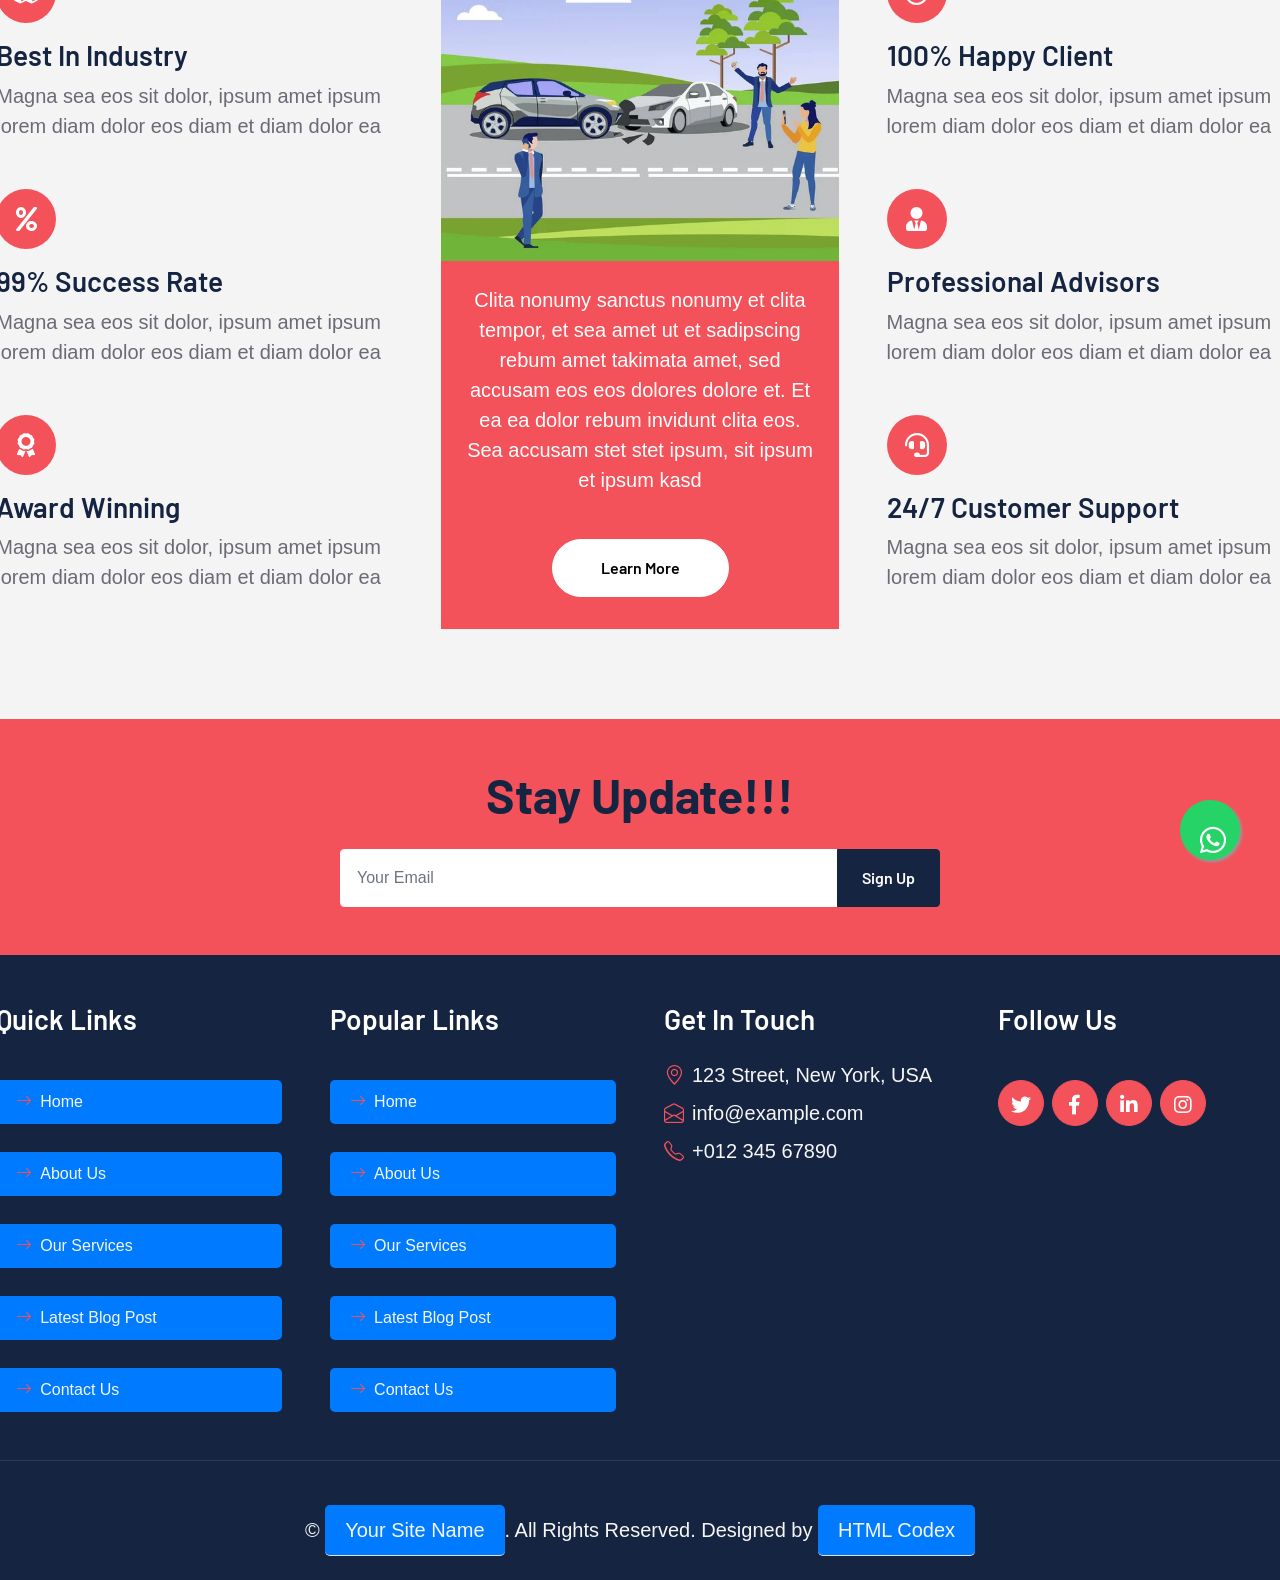
<file: feature.html>
<!DOCTYPE html>
<html lang="en">

<head>
    <meta charset="utf-8">
    <title>CONSULTA - Accidentes de Tránsito</title>
    <meta content="width=device-width, initial-scale=1.0" name="viewport">
    <meta content="Free HTML Templates" name="keywords">
    <meta content="Free HTML Templates" name="description">

    <!-- Favicon -->
    <link href="img/icons8-car-crash-color-32.png" rel="icon">

    <!-- Google Web Fonts -->
    <link rel="preconnect" href="https://fonts.googleapis.com">
    <link rel="preconnect" href="https://fonts.gstatic.com" crossorigin>
    <link href="https://fonts.googleapis.com/css2?family=Barlow:wght@500;600;700&family=Open+Sans:wght@400;600&display=swap" rel="stylesheet"> 

    <!-- Icon Font Stylesheet -->
    <link href="https://cdnjs.cloudflare.com/ajax/libs/font-awesome/5.10.0/css/all.min.css" rel="stylesheet">
    <link href="https://cdn.jsdelivr.net/npm/bootstrap-icons@1.4.1/font/bootstrap-icons.css" rel="stylesheet">

    <!-- Libraries Stylesheet -->
    <link href="lib/owlcarousel/assets/owl.carousel.min.css" rel="stylesheet">

    <!-- Customized Bootstrap Stylesheet -->
    <link href="css/bootstrap.min.css" rel="stylesheet">

    <!-- Template Stylesheet -->
    <link href="css/style.css" rel="stylesheet">
</head>

<div>
         <!-- Whatsapp Start -->
<a href="https://api.whatsapp.com/send?phone=+59899180180&text=Buenas,%20quisiera%20hacer%20una%20consulta." class="float" target="_blank">
    <i class='fab fa-whatsapp my-float'></i>
</a>
    <!-- Whatsapp END -->
    <!-- Topbar Start -->
    <div class="container-fluid bg-secondary ps-5 pe-0 d-none d-lg-block">
        <div class="row gx-0">
            <div class="col-md-6 text-center text-lg-start mb-2 mb-lg-0">
                <div class="d-inline-flex align-items-center">
                    <a class="text-body py-2 pe-3 border-end" href=""><small>FAQs</small></a>
                    <a class="text-body py-2 px-3 border-end" href=""><small>Support</small></a>
                    <a class="text-body py-2 px-3 border-end" href=""><small>Privacy</small></a>
                    <a class="text-body py-2 px-3 border-end" href=""><small>Policy</small></a>
                    <a class="text-body py-2 ps-3" href=""><small>Career</small></a>
                </div>
            </div>
            <div class="col-md-6 text-center text-lg-end">
                <div class="position-relative d-inline-flex align-items-center bg-primary text-white top-shape px-5">
                    <div class="me-3 pe-3 border-end py-2">
                        <p class="m-0"><i class="fa fa-envelope-open me-2"></i>accidentesdetransitouy@gmail.com</p>
                    </div>
                    <div class="py-2">
                        <p class="m-0"><i class="fa fa-phone-alt me-2"></i>+598 99 180 180</p>
                    </div>
                </div>
            </div>
        </div>
    </div>
    <!-- Topbar End -->


    <!-- Navbar Start -->
    <nav class="navbar navbar-expand-lg bg-white navbar-light shadow-sm px-5 py-3 py-lg-0">
        <a href="index.html" class="navbar-brand p-0">
            <h1 class="m-0 text-uppercase text-primary"><i class="fas fa-car-alt"></i>Accidentes</h1>
        </a>
        <button class="navbar-toggler" type="button" data-bs-toggle="collapse" data-bs-target="#navbarCollapse">
            <span class="navbar-toggler-icon"></span>
        </button>
        <div class="collapse navbar-collapse" id="navbarCollapse">
            <div class="navbar-nav ms-auto py-0 me-n3">
                <a href="index.html" class="nav-item nav-link active">Inicio</a>
                <a href="about.html" class="nav-item nav-link">Sobre nosotros</a>
                <a href="service.html" class="nav-item nav-link">Servicios</a>
                <div class="nav-item dropdown">
                    <a href="#" class="nav-link dropdown-toggle" data-bs-toggle="dropdown">Formulario SOA</a>
                    <div class="dropdown-menu m-0">
                        <a href="contact.html" class="dropdown-item">Contacto con nosotros</a>
                        <a href="SOA.html" class="dropdown-item">Formulario SOA</a>
                        <!-- <a href="feature.html" class="dropdown-item">Features</a>
                        <a href="quote.html" class="dropdown-item">Quote Form</a>
                        <a href="team.html" class="dropdown-item">The Team</a>
                        <a href="testimonial.html" class="dropdown-item">Testimonial</a> -->
                    </div> 
                </div>
                <a href="contact.html" class="nav-item nav-link">Contacto</a>
            </div>
        </div>
    </nav>
    <!-- Navbar End -->


    <!-- Page Header Start -->
    <div class="container-fluid bg-dark p-5">
        <div class="row">
            <div class="col-12 text-center">
                <h1 class="display-4 text-white">Features</h1>
                <a href="">Home</a>
                <i class="far fa-square text-primary px-2"></i>
                <a href="">Features</a>
            </div>
        </div>
    </div>
    <!-- Page Header End -->


    <!-- Features Start -->
    <div class="container-fluid py-6 px-5">
        <div class="text-center mx-auto mb-5" style="max-width: 600px;">
            <h1 class="display-5 mb-0">Why Choose Us!!!</h1>
            <hr class="w-25 mx-auto bg-primary">
        </div>
        <div class="row g-5">
            <div class="col-lg-4">
                <div class="row g-5">
                    <div class="col-12">
                        <div class="bg-primary rounded-circle d-flex align-items-center justify-content-center mb-3" style="width: 60px; height: 60px;">
                            <i class="fa fa-cubes fs-4 text-white"></i>
                        </div>
                        <h3>Best In Industry</h3>
                        <p class="mb-0">Magna sea eos sit dolor, ipsum amet ipsum lorem diam dolor eos diam et diam dolor ea</p>
                    </div>
                    <div class="col-12">
                        <div class="bg-primary rounded-circle d-flex align-items-center justify-content-center mb-3" style="width: 60px; height: 60px;">
                            <i class="fa fa-percent fs-4 text-white"></i>
                        </div>
                        <h3>99% Success Rate</h3>
                        <p class="mb-0">Magna sea eos sit dolor, ipsum amet ipsum lorem diam dolor eos diam et diam dolor ea</p>
                    </div>
                    <div class="col-12">
                        <div class="bg-primary rounded-circle d-flex align-items-center justify-content-center mb-3" style="width: 60px; height: 60px;">
                            <i class="fa fa-award fs-4 text-white"></i>
                        </div>
                        <h3>Award Winning</h3>
                        <p class="mb-0">Magna sea eos sit dolor, ipsum amet ipsum lorem diam dolor eos diam et diam dolor ea</p>
                    </div>
                </div>
            </div>
            <div class="col-lg-4">
                <div class="d-block bg-primary h-100 text-center">
                    <img class="img-fluid" src="img/feature.jpg" alt="">
                    <div class="p-4">
                        <p class="text-white mb-4">Clita nonumy sanctus nonumy et clita tempor, et sea amet ut et sadipscing rebum amet takimata amet, sed accusam eos eos dolores dolore et. Et ea ea dolor rebum invidunt clita eos. Sea accusam stet stet ipsum, sit ipsum et ipsum kasd</p>
                        <a href="" class="btn btn-light py-md-3 px-md-5 rounded-pill mb-2">Learn More</a>
                    </div>
                </div>
            </div>
            <div class="col-lg-4">
                <div class="row g-5">
                    <div class="col-12">
                        <div class="bg-primary rounded-circle d-flex align-items-center justify-content-center mb-3" style="width: 60px; height: 60px;">
                            <i class="far fa-smile-beam fs-4 text-white"></i>
                        </div>
                        <h3>100% Happy Client</h3>
                        <p class="mb-0">Magna sea eos sit dolor, ipsum amet ipsum lorem diam dolor eos diam et diam dolor ea</p>
                    </div>
                    <div class="col-12">
                        <div class="bg-primary rounded-circle d-flex align-items-center justify-content-center mb-3" style="width: 60px; height: 60px;">
                            <i class="fa fa-user-tie fs-4 text-white"></i>
                        </div>
                        <h3>Professional Advisors</h3>
                        <p class="mb-0">Magna sea eos sit dolor, ipsum amet ipsum lorem diam dolor eos diam et diam dolor ea</p>
                    </div>
                    <div class="col-12">
                        <div class="bg-primary rounded-circle d-flex align-items-center justify-content-center mb-3" style="width: 60px; height: 60px;">
                            <i class="fa fa-headset fs-4 text-white"></i>
                        </div>
                        <h3>24/7 Customer Support</h3>
                        <p class="mb-0">Magna sea eos sit dolor, ipsum amet ipsum lorem diam dolor eos diam et diam dolor ea</p>
                    </div>
                </div>
            </div>
        </div>
    </div>
    <!-- Features Start -->
    

    <!-- Footer Start -->
    <div class="container-fluid bg-primary text-secondary p-5">
        <div class="row g-5">
            <div class="col-12 text-center">
                <h1 class="display-5 mb-4">Stay Update!!!</h1>
                <form class="mx-auto" style="max-width: 600px;">
                    <div class="input-group">
                        <input type="text" class="form-control border-white p-3" placeholder="Your Email">
                        <button class="btn btn-dark px-4">Sign Up</button>
                    </div>
                </form>
            </div>
        </div>
    </div>
    <div class="container-fluid bg-dark text-secondary p-5">
        <div class="row g-5">
            <div class="col-lg-3 col-md-6">
                <h3 class="text-white mb-4">Quick Links</h3>
                <div class="d-flex flex-column justify-content-start">
                    <a class="text-secondary mb-2" href="#"><i class="bi bi-arrow-right text-primary me-2"></i>Home</a>
                    <a class="text-secondary mb-2" href="#"><i class="bi bi-arrow-right text-primary me-2"></i>About Us</a>
                    <a class="text-secondary mb-2" href="#"><i class="bi bi-arrow-right text-primary me-2"></i>Our Services</a>
                    <a class="text-secondary mb-2" href="#"><i class="bi bi-arrow-right text-primary me-2"></i>Latest Blog Post</a>
                    <a class="text-secondary" href="#"><i class="bi bi-arrow-right text-primary me-2"></i>Contact Us</a>
                </div>
            </div>
            <div class="col-lg-3 col-md-6">
                <h3 class="text-white mb-4">Popular Links</h3>
                <div class="d-flex flex-column justify-content-start">
                    <a class="text-secondary mb-2" href="#"><i class="bi bi-arrow-right text-primary me-2"></i>Home</a>
                    <a class="text-secondary mb-2" href="#"><i class="bi bi-arrow-right text-primary me-2"></i>About Us</a>
                    <a class="text-secondary mb-2" href="#"><i class="bi bi-arrow-right text-primary me-2"></i>Our Services</a>
                    <a class="text-secondary mb-2" href="#"><i class="bi bi-arrow-right text-primary me-2"></i>Latest Blog Post</a>
                    <a class="text-secondary" href="#"><i class="bi bi-arrow-right text-primary me-2"></i>Contact Us</a>
                </div>
            </div>
            <div class="col-lg-3 col-md-6">
                <h3 class="text-white mb-4">Get In Touch</h3>
                <p class="mb-2"><i class="bi bi-geo-alt text-primary me-2"></i>123 Street, New York, USA</p>
                <p class="mb-2"><i class="bi bi-envelope-open text-primary me-2"></i>info@example.com</p>
                <p class="mb-0"><i class="bi bi-telephone text-primary me-2"></i>+012 345 67890</p>
            </div>
            <div class="col-lg-3 col-md-6">
                <h3 class="text-white mb-4">Follow Us</h3>
                <div class="d-flex">
                    <a class="btn btn-lg btn-primary btn-lg-square rounded-circle me-2" href="#"><i class="fab fa-twitter fw-normal"></i></a>
                    <a class="btn btn-lg btn-primary btn-lg-square rounded-circle me-2" href="#"><i class="fab fa-facebook-f fw-normal"></i></a>
                    <a class="btn btn-lg btn-primary btn-lg-square rounded-circle me-2" href="#"><i class="fab fa-linkedin-in fw-normal"></i></a>
                    <a class="btn btn-lg btn-primary btn-lg-square rounded-circle" href="#"><i class="fab fa-instagram fw-normal"></i></a>
                </div>
            </div>
        </div>
    </div>
    <div class="container-fluid bg-dark text-secondary text-center border-top py-4 px-5" style="border-color: rgba(256, 256, 256, .1) !important;">
        <p class="m-0">&copy; <a class="text-secondary border-bottom" href="#">Your Site Name</a>. All Rights Reserved. Designed by <a class="text-secondary border-bottom" href="https://htmlcodex.com">HTML Codex</a></p>
    </div>
    <!-- Footer End -->


    <!-- Back to Top -->
    <a href="#" class="btn btn-lg btn-primary btn-lg-square rounded-circle back-to-top"><i class="bi bi-arrow-up"></i></a>


    <!-- JavaScript Libraries -->
    <script src="https://code.jquery.com/jquery-3.4.1.min.js"></script>
    <script src="https://cdn.jsdelivr.net/npm/bootstrap@5.0.0/dist/js/bootstrap.bundle.min.js"></script>
    <script src="lib/easing/easing.min.js"></script>
    <script src="lib/waypoints/waypoints.min.js"></script>
    <script src="lib/owlcarousel/owl.carousel.min.js"></script>

    <!-- Template Javascript -->
    <script src="js/main.js"></script>
</body>

</html>
</file>
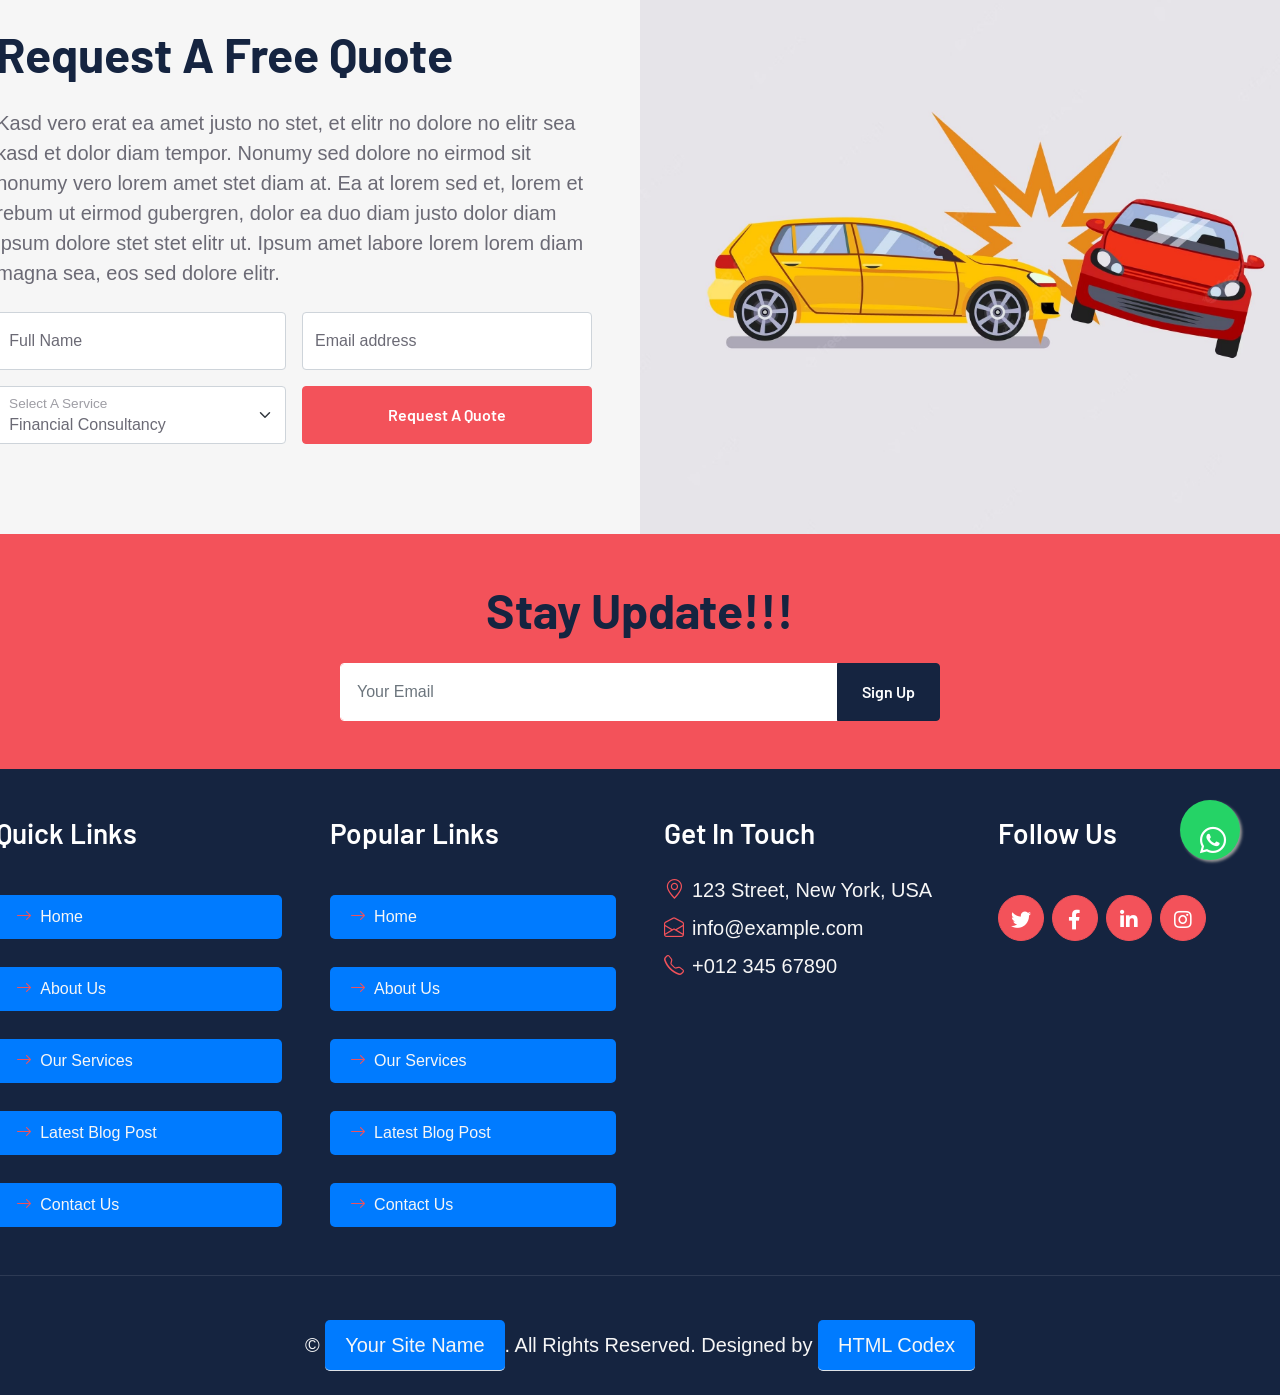
<file: quote.html>
<!DOCTYPE html>
<html lang="en">

<head>
    <meta charset="utf-8">
    <title>CONSULTA - Accidentes de Tránsito</title>
    <meta content="width=device-width, initial-scale=1.0" name="viewport">
    <meta content="Free HTML Templates" name="keywords">
    <meta content="Free HTML Templates" name="description">

    <!-- Favicon -->
    <link href="img/icons8-car-crash-color-32.png" rel="icon">

    <!-- Google Web Fonts -->
    <link rel="preconnect" href="https://fonts.googleapis.com">
    <link rel="preconnect" href="https://fonts.gstatic.com" crossorigin>
    <link href="https://fonts.googleapis.com/css2?family=Barlow:wght@500;600;700&family=Open+Sans:wght@400;600&display=swap" rel="stylesheet"> 

    <!-- Icon Font Stylesheet -->
    <link href="https://cdnjs.cloudflare.com/ajax/libs/font-awesome/5.10.0/css/all.min.css" rel="stylesheet">
    <link href="https://cdn.jsdelivr.net/npm/bootstrap-icons@1.4.1/font/bootstrap-icons.css" rel="stylesheet">

    <!-- Libraries Stylesheet -->
    <link href="lib/owlcarousel/assets/owl.carousel.min.css" rel="stylesheet">

    <!-- Customized Bootstrap Stylesheet -->
    <link href="css/bootstrap.min.css" rel="stylesheet">

    <!-- Template Stylesheet -->
    <link href="css/style.css" rel="stylesheet">
</head>

<div>
         <!-- Whatsapp Start -->
<a href="https://api.whatsapp.com/send?phone=+59899180180&text=Buenas,%20quisiera%20hacer%20una%20consulta." class="float" target="_blank">
    <i class='fab fa-whatsapp my-float'></i>
</a>
    <!-- Whatsapp END -->
    <!-- Topbar Start -->
    <div class="container-fluid bg-secondary ps-5 pe-0 d-none d-lg-block">
        <div class="row gx-0">
            <div class="col-md-6 text-center text-lg-start mb-2 mb-lg-0">
                <div class="d-inline-flex align-items-center">
                    <a class="text-body py-2 pe-3 border-end" href=""><small>FAQs</small></a>
                    <a class="text-body py-2 px-3 border-end" href=""><small>Support</small></a>
                    <a class="text-body py-2 px-3 border-end" href=""><small>Privacy</small></a>
                    <a class="text-body py-2 px-3 border-end" href=""><small>Policy</small></a>
                    <a class="text-body py-2 ps-3" href=""><small>Career</small></a>
                </div>
            </div>
            <div class="col-md-6 text-center text-lg-end">
                <div class="position-relative d-inline-flex align-items-center bg-primary text-white top-shape px-5">
                    <div class="me-3 pe-3 border-end py-2">
                        <p class="m-0"><i class="fa fa-envelope-open me-2"></i>accidentesdetransitouy@gmail.com</p>
                    </div>
                    <div class="py-2">
                        <p class="m-0"><i class="fa fa-phone-alt me-2"></i>+598 99 180 180</p>
                    </div>
                </div>
            </div>
        </div>
    </div>
    <!-- Topbar End -->


    <!-- Navbar Start -->
    <nav class="navbar navbar-expand-lg bg-white navbar-light shadow-sm px-5 py-3 py-lg-0">
        <a href="index.html" class="navbar-brand p-0">
            <h1 class="m-0 text-uppercase text-primary"><i class="fas fa-car-alt"></i>Accidentes</h1>
        </a>
        <button class="navbar-toggler" type="button" data-bs-toggle="collapse" data-bs-target="#navbarCollapse">
            <span class="navbar-toggler-icon"></span>
        </button>
        <div class="collapse navbar-collapse" id="navbarCollapse">
            <div class="navbar-nav ms-auto py-0 me-n3">
                <a href="index.html" class="nav-item nav-link active">Inicio</a>
                <a href="about.html" class="nav-item nav-link">Sobre nosotros</a>
                <a href="service.html" class="nav-item nav-link">Servicios</a>
                <div class="nav-item dropdown">
                    <a href="#" class="nav-link dropdown-toggle" data-bs-toggle="dropdown">Formulario SOA</a>
                    <div class="dropdown-menu m-0">
                        <a href="contact.html" class="dropdown-item">Contacto con nosotros</a>
                        <a href="SOA.html" class="dropdown-item">Formulario SOA</a>
                        <!-- <a href="feature.html" class="dropdown-item">Features</a>
                        <a href="quote.html" class="dropdown-item">Quote Form</a>
                        <a href="team.html" class="dropdown-item">The Team</a>
                        <a href="testimonial.html" class="dropdown-item">Testimonial</a> -->
                    </div> 
                </div>
                <a href="contact.html" class="nav-item nav-link">Contacto</a>
            </div>
        </div>
    </nav>
    <!-- Navbar End -->


    <!-- Page Header Start -->
    <div class="container-fluid bg-dark p-5">
        <div class="row">
            <div class="col-12 text-center">
                <h1 class="display-4 text-white">Free Quote</h1>
                <a href="">Home</a>
                <i class="far fa-square text-primary px-2"></i>
                <a href="">Free Quote</a>
            </div>
        </div>
    </div>
    <!-- Page Header End -->


    <!-- Quote Start -->
    <div class="container-fluid bg-secondary px-0">
        <div class="row g-0">
            <div class="col-lg-6 py-6 px-5">
                <h1 class="display-5 mb-4">Request A Free Quote</h1>
                <p class="mb-4">Kasd vero erat ea amet justo no stet, et elitr no dolore no elitr sea kasd et dolor diam tempor. Nonumy sed dolore no eirmod sit nonumy vero lorem amet stet diam at. Ea at lorem sed et, lorem et rebum ut eirmod gubergren, dolor ea duo diam justo dolor diam ipsum dolore stet stet elitr ut. Ipsum amet labore lorem lorem diam magna sea, eos sed dolore elitr.</p>
                <form>
                    <div class="row gx-3">
                        <div class="col-6">
                            <div class="form-floating">
                                <input type="text" class="form-control" id="form-floating-1" placeholder="John Doe">
                                <label for="form-floating-1">Full Name</label>
                            </div>
                        </div>
                        <div class="col-6">
                            <div class="form-floating mb-3">
                                <input type="email" class="form-control" id="form-floating-2" placeholder="name@example.com">
                                <label for="form-floating-2">Email address</label>
                            </div>
                        </div>
                        <div class="col-6">
                            <div class="form-floating">
                                <select class="form-select" id="floatingSelect" aria-label="Financial Consultancy">
                                    <option selected>Financial Consultancy</option>
                                    <option value="1">Strategy Consultancy</option>
                                    <option value="2">Tax Consultancy</option>
                                </select>
                                <label for="floatingSelect">Select A Service</label>
                            </div>
                        </div>
                        <div class="col-6">
                            <button class="btn btn-primary w-100 h-100" type="submit">Request A Quote</button>
                        </div>
                    </div>
                </form>
            </div>
            <div class="col-lg-6" style="min-height: 400px;">
                <div class="position-relative h-100">
                    <img class="position-absolute w-100 h-100" src="img/quote.jpg" style="object-fit: cover;">
                </div>
            </div>
        </div>
    </div>
    <!-- Quote End -->
    

    <!-- Footer Start -->
    <div class="container-fluid bg-primary text-secondary p-5">
        <div class="row g-5">
            <div class="col-12 text-center">
                <h1 class="display-5 mb-4">Stay Update!!!</h1>
                <form class="mx-auto" style="max-width: 600px;">
                    <div class="input-group">
                        <input type="text" class="form-control border-white p-3" placeholder="Your Email">
                        <button class="btn btn-dark px-4">Sign Up</button>
                    </div>
                </form>
            </div>
        </div>
    </div>
    <div class="container-fluid bg-dark text-secondary p-5">
        <div class="row g-5">
            <div class="col-lg-3 col-md-6">
                <h3 class="text-white mb-4">Quick Links</h3>
                <div class="d-flex flex-column justify-content-start">
                    <a class="text-secondary mb-2" href="#"><i class="bi bi-arrow-right text-primary me-2"></i>Home</a>
                    <a class="text-secondary mb-2" href="#"><i class="bi bi-arrow-right text-primary me-2"></i>About Us</a>
                    <a class="text-secondary mb-2" href="#"><i class="bi bi-arrow-right text-primary me-2"></i>Our Services</a>
                    <a class="text-secondary mb-2" href="#"><i class="bi bi-arrow-right text-primary me-2"></i>Latest Blog Post</a>
                    <a class="text-secondary" href="#"><i class="bi bi-arrow-right text-primary me-2"></i>Contact Us</a>
                </div>
            </div>
            <div class="col-lg-3 col-md-6">
                <h3 class="text-white mb-4">Popular Links</h3>
                <div class="d-flex flex-column justify-content-start">
                    <a class="text-secondary mb-2" href="#"><i class="bi bi-arrow-right text-primary me-2"></i>Home</a>
                    <a class="text-secondary mb-2" href="#"><i class="bi bi-arrow-right text-primary me-2"></i>About Us</a>
                    <a class="text-secondary mb-2" href="#"><i class="bi bi-arrow-right text-primary me-2"></i>Our Services</a>
                    <a class="text-secondary mb-2" href="#"><i class="bi bi-arrow-right text-primary me-2"></i>Latest Blog Post</a>
                    <a class="text-secondary" href="#"><i class="bi bi-arrow-right text-primary me-2"></i>Contact Us</a>
                </div>
            </div>
            <div class="col-lg-3 col-md-6">
                <h3 class="text-white mb-4">Get In Touch</h3>
                <p class="mb-2"><i class="bi bi-geo-alt text-primary me-2"></i>123 Street, New York, USA</p>
                <p class="mb-2"><i class="bi bi-envelope-open text-primary me-2"></i>info@example.com</p>
                <p class="mb-0"><i class="bi bi-telephone text-primary me-2"></i>+012 345 67890</p>
            </div>
            <div class="col-lg-3 col-md-6">
                <h3 class="text-white mb-4">Follow Us</h3>
                <div class="d-flex">
                    <a class="btn btn-lg btn-primary btn-lg-square rounded-circle me-2" href="#"><i class="fab fa-twitter fw-normal"></i></a>
                    <a class="btn btn-lg btn-primary btn-lg-square rounded-circle me-2" href="#"><i class="fab fa-facebook-f fw-normal"></i></a>
                    <a class="btn btn-lg btn-primary btn-lg-square rounded-circle me-2" href="#"><i class="fab fa-linkedin-in fw-normal"></i></a>
                    <a class="btn btn-lg btn-primary btn-lg-square rounded-circle" href="#"><i class="fab fa-instagram fw-normal"></i></a>
                </div>
            </div>
        </div>
    </div>
    <div class="container-fluid bg-dark text-secondary text-center border-top py-4 px-5" style="border-color: rgba(256, 256, 256, .1) !important;">
        <p class="m-0">&copy; <a class="text-secondary border-bottom" href="#">Your Site Name</a>. All Rights Reserved. Designed by <a class="text-secondary border-bottom" href="https://htmlcodex.com">HTML Codex</a></p>
    </div>
    <!-- Footer End -->


    <!-- Back to Top -->
    <a href="#" class="btn btn-lg btn-primary btn-lg-square rounded-circle back-to-top"><i class="bi bi-arrow-up"></i></a>


    <!-- JavaScript Libraries -->
    <script src="https://code.jquery.com/jquery-3.4.1.min.js"></script>
    <script src="https://cdn.jsdelivr.net/npm/bootstrap@5.0.0/dist/js/bootstrap.bundle.min.js"></script>
    <script src="lib/easing/easing.min.js"></script>
    <script src="lib/waypoints/waypoints.min.js"></script>
    <script src="lib/owlcarousel/owl.carousel.min.js"></script>

    <!-- Template Javascript -->
    <script src="js/main.js"></script>
</body>

</html>
</file>
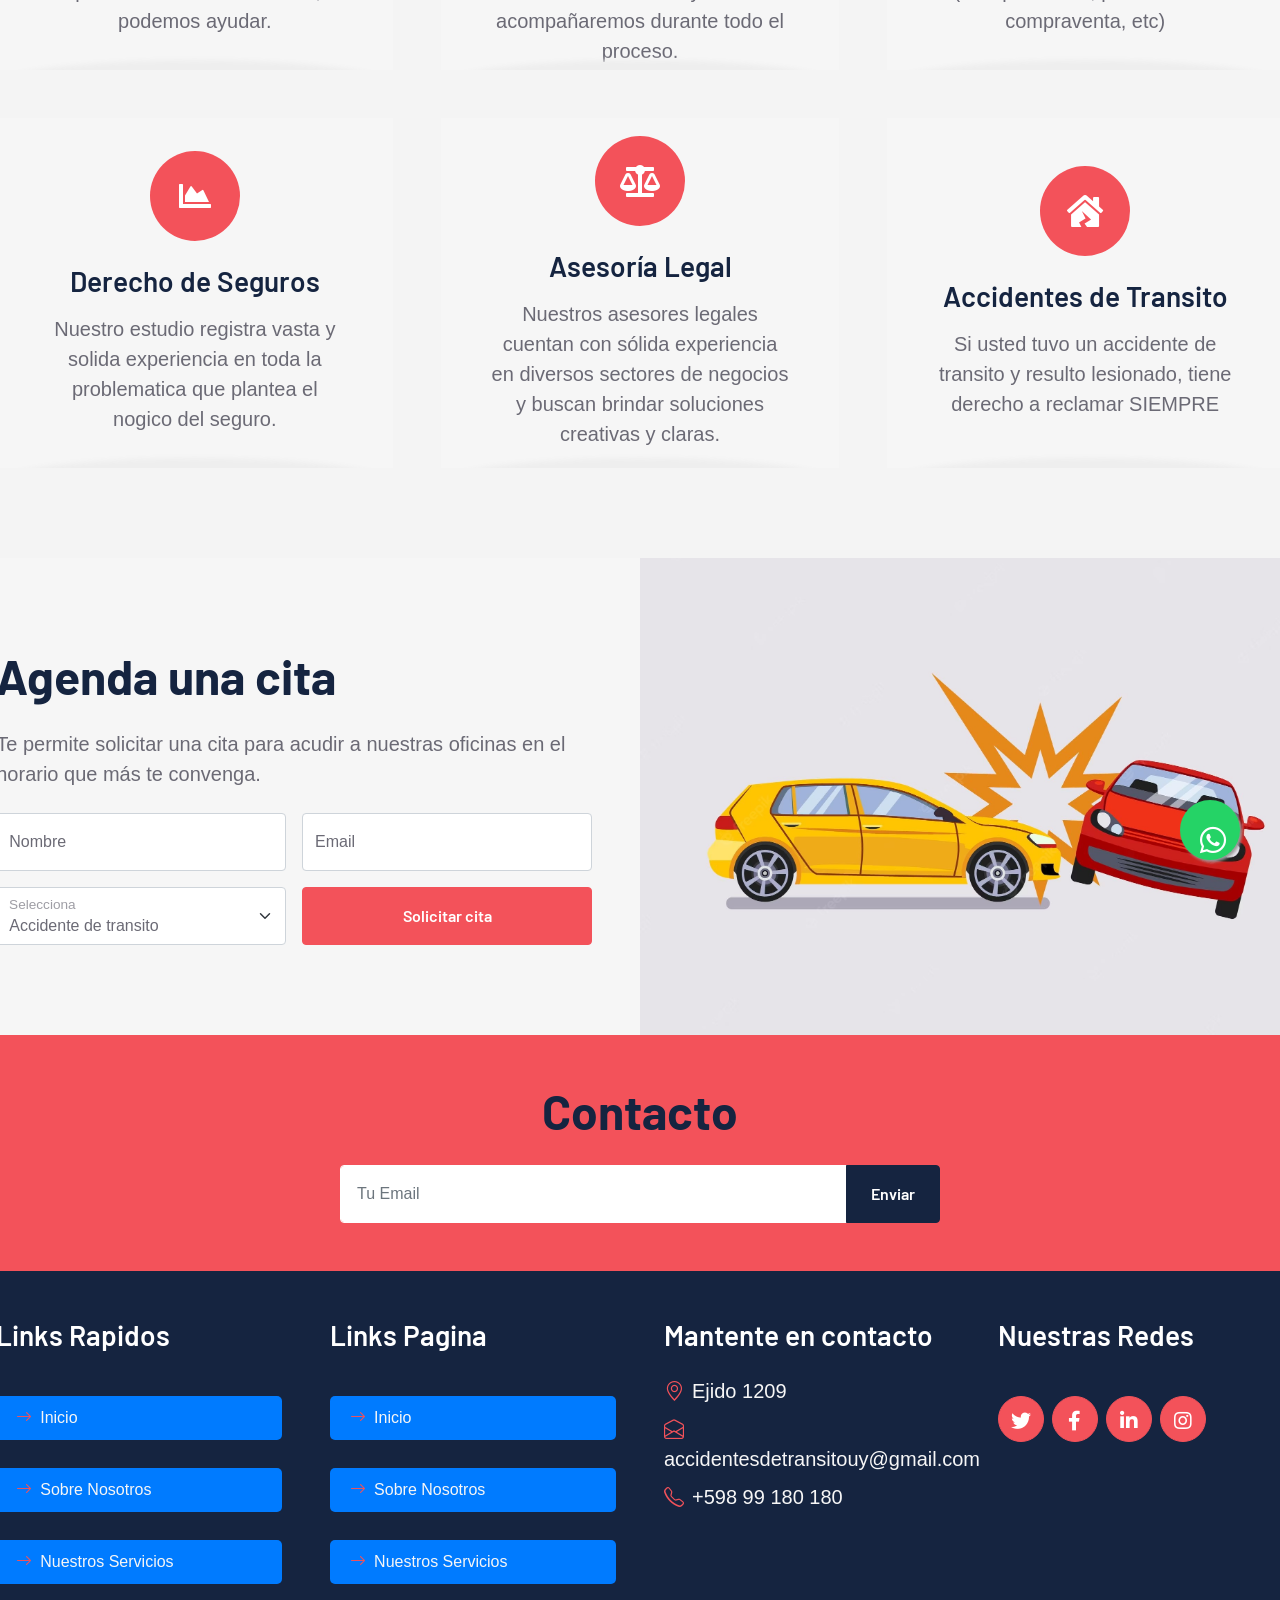
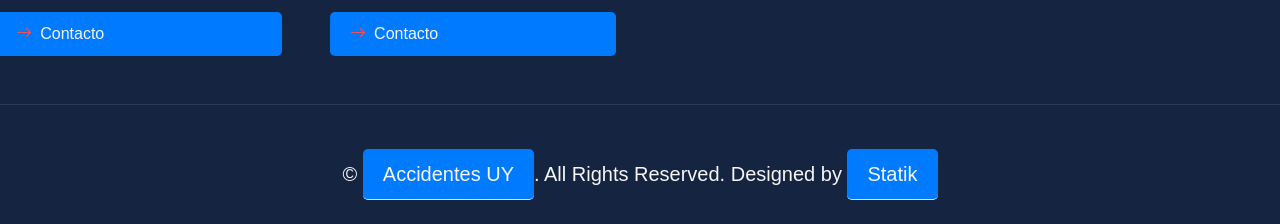
<file: service.html>
<!DOCTYPE html>
<html lang="en">

<head>
    <meta charset="utf-8">
    <title>CONSULTA - Accidentes de Tránsito</title>
    <meta content="width=device-width, initial-scale=1.0" name="viewport">
    <meta content="Free HTML Templates" name="keywords">
    <meta content="Free HTML Templates" name="description">

    <!-- Favicon -->
    <link href="img/icons8-car-crash-color-32.png" rel="icon">

    <!-- Google Web Fonts -->
    <link rel="preconnect" href="https://fonts.googleapis.com">
    <link rel="preconnect" href="https://fonts.gstatic.com" crossorigin>
    <link href="https://fonts.googleapis.com/css2?family=Barlow:wght@500;600;700&family=Open+Sans:wght@400;600&display=swap" rel="stylesheet"> 

    <!-- Icon Font Stylesheet -->
    <link href="https://cdnjs.cloudflare.com/ajax/libs/font-awesome/5.10.0/css/all.min.css" rel="stylesheet">
    <link href="https://cdn.jsdelivr.net/npm/bootstrap-icons@1.4.1/font/bootstrap-icons.css" rel="stylesheet">

    <!-- Libraries Stylesheet -->
    <link href="lib/owlcarousel/assets/owl.carousel.min.css" rel="stylesheet">

    <!-- Customized Bootstrap Stylesheet -->
    <link href="css/bootstrap.min.css" rel="stylesheet">

    <!-- Template Stylesheet -->
    <link href="css/style.css" rel="stylesheet">
</head>

<div>
         <!-- Whatsapp Start -->
<a href="https://api.whatsapp.com/send?phone=+59899180180&text=Buenas,%20quisiera%20hacer%20una%20consulta." class="float" target="_blank">
    <i class='fab fa-whatsapp my-float'></i>
</a>
    <!-- Whatsapp END -->
    <!-- Topbar Start -->
    <div class="container-fluid bg-secondary ps-5 pe-0 d-none d-lg-block">
        <div class="row gx-0">
            <div class="col-md-6 text-center text-lg-start mb-2 mb-lg-0">
                <div class="d-inline-flex align-items-center">
                    <a class="text-body py-2 pe-3 border-end" href=""><small>FAQs</small></a>
                    <a class="text-body py-2 px-3 border-end" href=""><small>Support</small></a>
                    <a class="text-body py-2 px-3 border-end" href=""><small>Privacy</small></a>
                    <a class="text-body py-2 px-3 border-end" href=""><small>Policy</small></a>
                    <a class="text-body py-2 ps-3" href=""><small>Career</small></a>
                </div>
            </div>
            <div class="col-md-6 text-center text-lg-end">
                <div class="position-relative d-inline-flex align-items-center bg-primary text-white top-shape px-5">
                    <div class="me-3 pe-3 border-end py-2">
                        <p class="m-0"><i class="fa fa-envelope-open me-2"></i>accidentesdetransitouy@gmail.com</p>
                    </div>
                    <div class="py-2">
                        <p class="m-0"><i class="fa fa-phone-alt me-2"></i>+598 99 180 180</p>
                    </div>
                </div>
            </div>
        </div>
    </div>
    <!-- Topbar End -->


    <!-- Navbar Start -->
    <nav class="navbar navbar-expand-lg bg-white navbar-light shadow-sm px-5 py-3 py-lg-0">
        <a href="index.html" class="navbar-brand p-0">
            <h1 class="m-0 text-uppercase text-primary"><i class="fas fa-car-alt"></i>Accidentes</h1>
        </a>
        <button class="navbar-toggler" type="button" data-bs-toggle="collapse" data-bs-target="#navbarCollapse">
            <span class="navbar-toggler-icon"></span>
        </button>
        <div class="collapse navbar-collapse" id="navbarCollapse">
            <div class="navbar-nav ms-auto py-0 me-n3">
                <a href="index.html" class="nav-item nav-link active">Inicio</a>
                <a href="about.html" class="nav-item nav-link">Sobre nosotros</a>
                <a href="service.html" class="nav-item nav-link">Servicios</a>
                <div class="nav-item dropdown">
                    <a href="#" class="nav-link dropdown-toggle" data-bs-toggle="dropdown">Formulario SOA</a>
                    <div class="dropdown-menu m-0">
                        <a href="contact.html" class="dropdown-item">Contacto con nosotros</a>
                        <a href="SOA.html" class="dropdown-item">Formulario SOA</a>
                        <!-- <a href="feature.html" class="dropdown-item">Features</a>
                        <a href="quote.html" class="dropdown-item">Quote Form</a>
                        <a href="team.html" class="dropdown-item">The Team</a>
                        <a href="testimonial.html" class="dropdown-item">Testimonial</a> -->
                    </div> 
                </div>
                <a href="contact.html" class="nav-item nav-link">Contacto</a>
            </div>
        </div>
    </nav>
    <!-- Navbar End -->


    <!-- Page Header Start -->
    <div class="container-fluid bg-dark p-5">
        <div class="row">
            <div class="col-12 text-center">
                <h1 class="display-4 text-white">Servicios</h1>
                <a href="index.html">Inicio</a>
                <i class="far fa-square text-primary px-2"></i>
                <a href="service.html">Servicios</a>
            </div>
        </div>
    </div>
    <!-- Page Header End -->
    

    <!-- Services Start -->
    <div class="container-fluid py-6 px-5">
        <div class="text-center mx-auto mb-5" style="max-width: 600px;">
            <h1 class="display-5 mb-0">Nuestros Servicios</h1>
            <hr class="w-25 mx-auto bg-primary">
        </div>
        <div class="row g-5">
            <div class="col-lg-4 col-md-6">
                <div class="service-item bg-secondary text-center px-5">
                    <div class="d-flex align-items-center justify-content-center bg-primary text-white rounded-circle mx-auto mb-4" style="width: 90px; height: 90px;">
                        <i class="fa fa-user-tie fa-2x"></i>
                    </div>
                    <h3 class="mb-3">Derecho Laboral</h3>
                    <p class="mb-0">Si ha perido su trabajo, si tiene dudas y desea revisar si se han respetado todos sus derechos, le podemos ayudar.</p>
                </div>
            </div>
            <div class="col-lg-4 col-md-6">
                <div class="service-item bg-secondary text-center px-5">
                    <div class="d-flex align-items-center justify-content-center bg-primary text-white rounded-circle mx-auto mb-4" style="width: 90px; height: 90px;">
                        <i class="fa fa-chart-pie fa-2x"></i>
                    </div>
                    <h3 class="mb-3">Derecho de Familia</h3>
                    <p class="mb-0">Ante una crisis de pareja es fundamental recurris a un abogado de familia, Le asesoraremos y le acompañaremos durante todo el proceso.</p>
                </div>
            </div>
            <div class="col-lg-4 col-md-6">
                <div class="service-item bg-secondary text-center px-5">
                    <div class="d-flex align-items-center justify-content-center bg-primary text-white rounded-circle mx-auto mb-4" style="width: 90px; height: 90px;">
                        <i class="fa fa-chart-line fa-2x"></i>
                    </div>
                    <h3 class="mb-3">Derecho Civil</h3>
                    <p class="mb-0">Asesoramiento y redaccion de todo tipo de contratos (Compraventas, promesas de compraventa, etc)</p>
                </div>
            </div>
            <div class="col-lg-4 col-md-6">
                <div class="service-item bg-secondary text-center px-5">
                    <div class="d-flex align-items-center justify-content-center bg-primary text-white rounded-circle mx-auto mb-4" style="width: 90px; height: 90px;">
                        <i class="fa fa-chart-area fa-2x"></i>
                    </div>
                    <h3 class="mb-3">Derecho de Seguros</h3>
                    <p class="mb-0">Nuestro estudio registra vasta y solida experiencia en toda la problematica que plantea el nogico del seguro.</p>
                </div>
            </div>
            <div class="col-lg-4 col-md-6">
                <div class="service-item bg-secondary text-center px-5">
                    <div class="d-flex align-items-center justify-content-center bg-primary text-white rounded-circle mx-auto mb-4" style="width: 90px; height: 90px;">
                        <i class="fa fa-balance-scale fa-2x"></i>
                    </div>
                    <h3 class="mb-3">Asesoría Legal</h3>
                    <p class="mb-0">Nuestros asesores legales cuentan con sólida experiencia en diversos sectores de negocios y buscan brindar soluciones creativas y claras.</p>
                </div>
            </div>
            <div class="col-lg-4 col-md-6">
                <div class="service-item bg-secondary text-center px-5">
                    <div class="d-flex align-items-center justify-content-center bg-primary text-white rounded-circle mx-auto mb-4" style="width: 90px; height: 90px;">
                        <i class="fa fa-house-damage fa-2x"></i>
                    </div>
                    <h3 class="mb-3">Accidentes de Transito</h3>
                    <p class="mb-0">Si usted tuvo un accidente de transito y resulto lesionado, tiene derecho a reclamar SIEMPRE</p>
                </div>
            </div>
        </div>
    </div>
    <!-- Services End -->


    <!-- Quote Start -->
    <div class="container-fluid bg-secondary px-0">
        <div class="row g-0">
            <div class="col-lg-6 py-6 px-5">
                <h1 class="display-5 mb-4">Agenda una cita</h1>
                <p class="mb-4">Te permite solicitar una cita para acudir a nuestras oficinas en el horario que más te convenga.</p>
                <form>
                    <div class="row gx-3">
                        <div class="col-6">
                            <div class="form-floating">
                                <input type="text" class="form-control" id="form-floating-1" placeholder="John Doe">
                                <label for="form-floating-1">Nombre</label>
                            </div>
                        </div>
                        <div class="col-6">
                            <div class="form-floating mb-3">
                                <input type="email" class="form-control" id="form-floating-2" placeholder="name@example.com">
                                <label for="form-floating-2">Email</label>
                            </div>
                        </div>
                        <div class="col-6">
                            <div class="form-floating">
                                <select class="form-select" id="floatingSelect" aria-label="Financial Consultancy">
                                    <option selected>Accidente de transito</option>
                                    <option value="1">Derecho de Familia</option>
                                    <option value="2">Derecho Civil</option>
                                    <option value="2">Derecho de Seguros</option>
                                    <option value="2">Derecho Laboral</option>
                                </select>
                                <label for="floatingSelect">Selecciona</label>
                            </div>
                        </div>
                        <div class="col-6">
                            <button class="btn btn-primary w-100 h-100" type="submit">Solicitar cita</button>
                        </div>
                    </div>
                </form>
            </div>
            <div class="col-lg-6" style="min-height: 400px;">
                <div class="position-relative h-100">
                    <img class="position-absolute w-100 h-100" src="img/quote.jpg" style="object-fit: cover;">
                </div>
            </div>
        </div>
    </div>
    <!-- Quote End -->
    

    <!-- Footer Start -->
    <div class="container-fluid bg-primary text-secondary p-5">
        <div class="row g-5">
            <div class="col-12 text-center">
                <h1 class="display-5 mb-4">Contacto</h1>
                <form class="mx-auto" style="max-width: 600px;">
                    <div class="input-group">
                        <input type="text" class="form-control border-white p-3" placeholder="Tu Email">
                        <button class="btn btn-dark px-4">Enviar</button>
                    </div>
                </form>
            </div>
        </div>
    </div>
    <div class="container-fluid bg-dark text-secondary p-5">
        <div class="row g-5">
            <div class="col-lg-3 col-md-6">
                <h3 class="text-white mb-4">Links Rapidos</h3>
                <div class="d-flex flex-column justify-content-start">
                    <a class="text-secondary mb-2" href="index.html"><i class="bi bi-arrow-right text-primary me-2"></i>Inicio</a>
                    <a class="text-secondary mb-2" href="about.html"><i class="bi bi-arrow-right text-primary me-2"></i>Sobre Nosotros</a>
                    <a class="text-secondary mb-2" href="service.html"><i class="bi bi-arrow-right text-primary me-2"></i>Nuestros Servicios</a>
                    <a class="text-secondary" href="contact.html"><i class="bi bi-arrow-right text-primary me-2"></i>Contacto</a>
                </div>
            </div>
            <div class="col-lg-3 col-md-6">
                <h3 class="text-white mb-4">Links Pagina</h3>
                <div class="d-flex flex-column justify-content-start">
                    <a class="text-secondary mb-2" href="index.html"><i class="bi bi-arrow-right text-primary me-2"></i>Inicio</a>
                    <a class="text-secondary mb-2" href="about.html"><i class="bi bi-arrow-right text-primary me-2"></i>Sobre Nosotros</a>
                    <a class="text-secondary mb-2" href="service.html"><i class="bi bi-arrow-right text-primary me-2"></i>Nuestros Servicios</a>
                    <a class="text-secondary" href="contact.html"><i class="bi bi-arrow-right text-primary me-2"></i>Contacto</a>
                </div>
            </div>
            <div class="col-lg-3 col-md-6">
                <h3 class="text-white mb-4">Mantente en contacto</h3>
                <p class="mb-2"><i class="bi bi-geo-alt text-primary me-2"></i>Ejido 1209</p>
                <p class="mb-2"><i class="bi bi-envelope-open text-primary me-2"></i>accidentesdetransitouy@gmail.com</p>
                <p class="mb-0"><i class="bi bi-telephone text-primary me-2"></i>+598 99 180 180</p>
            </div>
            <div class="col-lg-3 col-md-6">
                <h3 class="text-white mb-4">Nuestras Redes</h3>
                <div class="d-flex">
                    <a class="btn btn-lg btn-primary btn-lg-square rounded-circle me-2" href="#"><i class="fab fa-twitter fw-normal"></i></a>
                    <a class="btn btn-lg btn-primary btn-lg-square rounded-circle me-2" href="#"><i class="fab fa-facebook-f fw-normal"></i></a>
                    <a class="btn btn-lg btn-primary btn-lg-square rounded-circle me-2" href="#"><i class="fab fa-linkedin-in fw-normal"></i></a>
                    <a class="btn btn-lg btn-primary btn-lg-square rounded-circle" href="#"><i class="fab fa-instagram fw-normal"></i></a>
                </div>
            </div>
        </div>
    </div>
    <div class="container-fluid bg-dark text-secondary text-center border-top py-4 px-5" style="border-color: rgba(256, 256, 256, .1) !important;">
        <p class="m-0">&copy; <a class="text-secondary border-bottom" href="#">Accidentes UY</a>. All Rights Reserved. Designed by <a class="text-secondary border-bottom" href="https://htmlcodex.com">Statik</a></p>
    </div>
    <!-- Footer End -->


    <!-- Back to Top -->
    <a href="#" class="btn btn-lg btn-primary btn-lg-square rounded-circle back-to-top"><i class="bi bi-arrow-up"></i></a>


    <!-- JavaScript Libraries -->
    <script src="https://code.jquery.com/jquery-3.4.1.min.js"></script>
    <script src="https://cdn.jsdelivr.net/npm/bootstrap@5.0.0/dist/js/bootstrap.bundle.min.js"></script>
    <script src="lib/easing/easing.min.js"></script>
    <script src="lib/waypoints/waypoints.min.js"></script>
    <script src="lib/owlcarousel/owl.carousel.min.js"></script>

    <!-- Template Javascript -->
    <script src="js/main.js"></script>
</body>

</html>
</file>
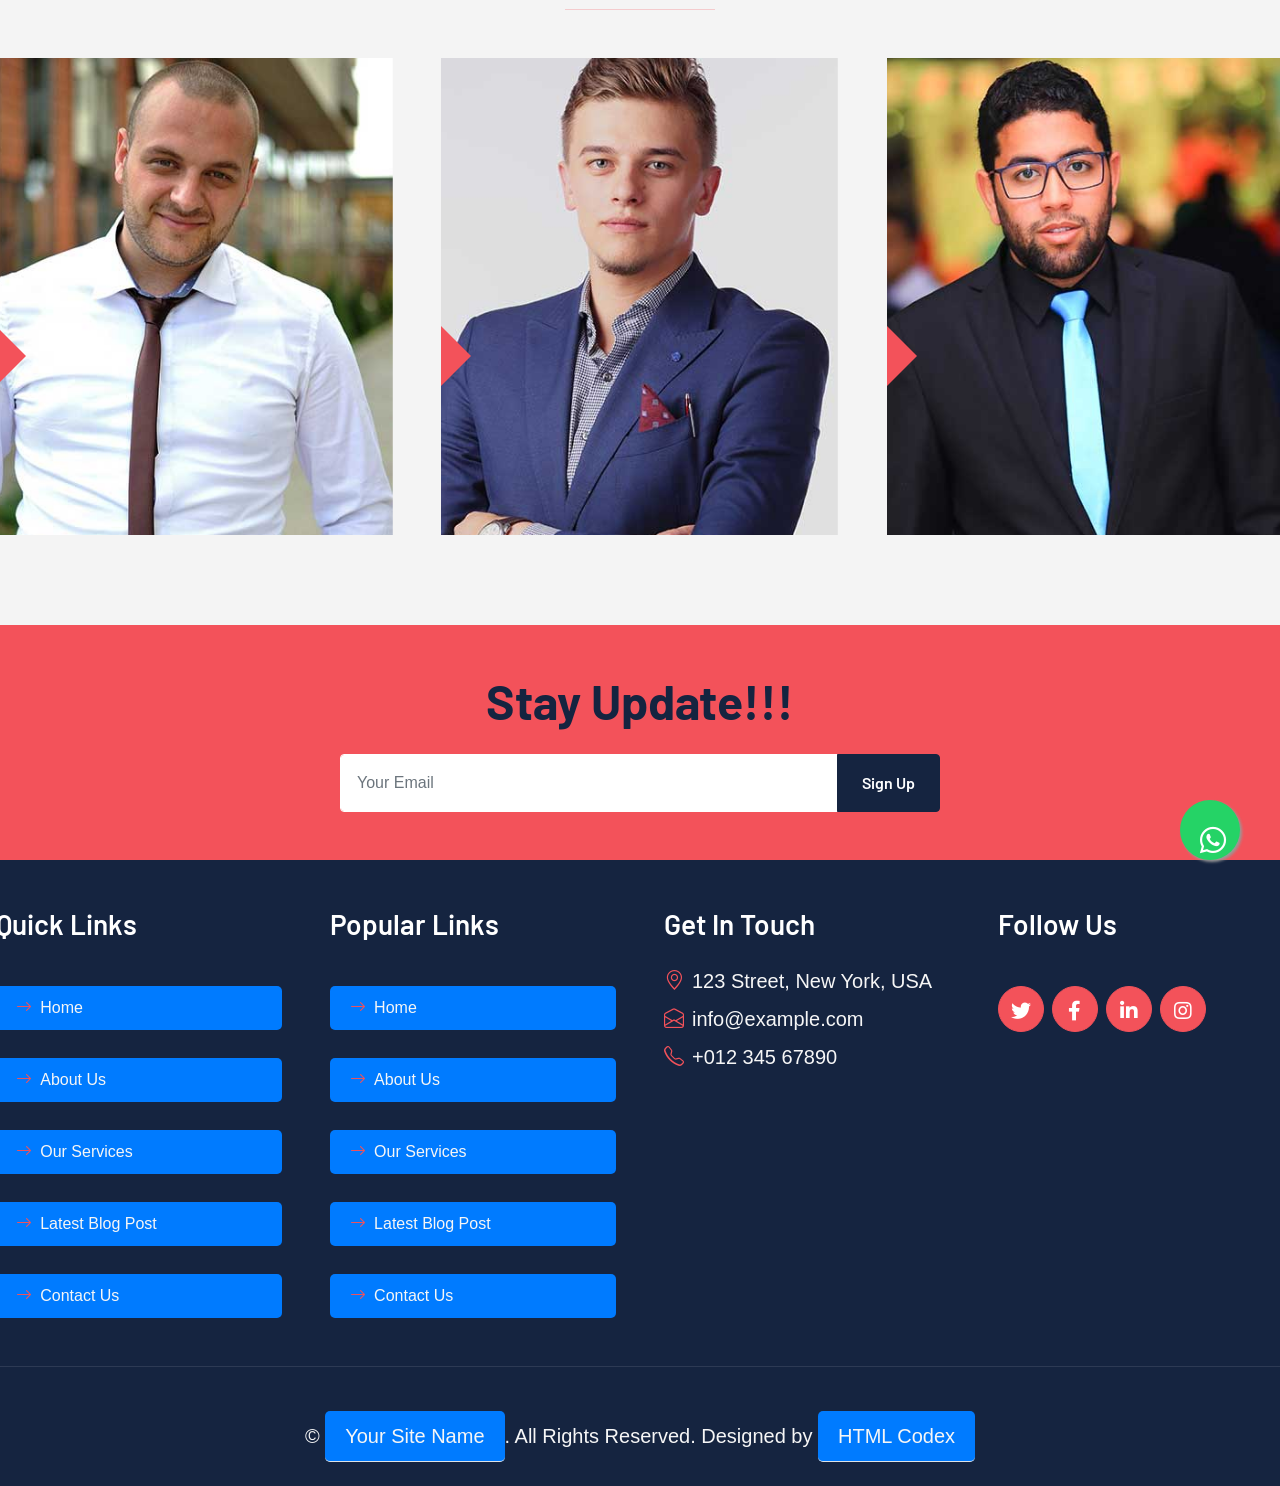
<file: team.html>
<!DOCTYPE html>
<html lang="en">

<head>
    <meta charset="utf-8">
    <title>CONSULTA - Accidentes de Tránsito</title>
    <meta content="width=device-width, initial-scale=1.0" name="viewport">
    <meta content="Free HTML Templates" name="keywords">
    <meta content="Free HTML Templates" name="description">

    <!-- Favicon -->
    <link href="img/icons8-car-crash-color-32.png" rel="icon">

    <!-- Google Web Fonts -->
    <link rel="preconnect" href="https://fonts.googleapis.com">
    <link rel="preconnect" href="https://fonts.gstatic.com" crossorigin>
    <link href="https://fonts.googleapis.com/css2?family=Barlow:wght@500;600;700&family=Open+Sans:wght@400;600&display=swap" rel="stylesheet"> 

    <!-- Icon Font Stylesheet -->
    <link href="https://cdnjs.cloudflare.com/ajax/libs/font-awesome/5.10.0/css/all.min.css" rel="stylesheet">
    <link href="https://cdn.jsdelivr.net/npm/bootstrap-icons@1.4.1/font/bootstrap-icons.css" rel="stylesheet">

    <!-- Libraries Stylesheet -->
    <link href="lib/owlcarousel/assets/owl.carousel.min.css" rel="stylesheet">

    <!-- Customized Bootstrap Stylesheet -->
    <link href="css/bootstrap.min.css" rel="stylesheet">

    <!-- Template Stylesheet -->
    <link href="css/style.css" rel="stylesheet">
</head>

<div>
         <!-- Whatsapp Start -->
<a href="https://api.whatsapp.com/send?phone=+59899180180&text=Buenas,%20quisiera%20hacer%20una%20consulta." class="float" target="_blank">
    <i class='fab fa-whatsapp my-float'></i>
</a>
    <!-- Whatsapp END -->
    <!-- Topbar Start -->
    <div class="container-fluid bg-secondary ps-5 pe-0 d-none d-lg-block">
        <div class="row gx-0">
            <div class="col-md-6 text-center text-lg-start mb-2 mb-lg-0">
                <div class="d-inline-flex align-items-center">
                    <a class="text-body py-2 pe-3 border-end" href=""><small>FAQs</small></a>
                    <a class="text-body py-2 px-3 border-end" href=""><small>Support</small></a>
                    <a class="text-body py-2 px-3 border-end" href=""><small>Privacy</small></a>
                    <a class="text-body py-2 px-3 border-end" href=""><small>Policy</small></a>
                    <a class="text-body py-2 ps-3" href=""><small>Career</small></a>
                </div>
            </div>
            <div class="col-md-6 text-center text-lg-end">
                <div class="position-relative d-inline-flex align-items-center bg-primary text-white top-shape px-5">
                    <div class="me-3 pe-3 border-end py-2">
                        <p class="m-0"><i class="fa fa-envelope-open me-2"></i>accidentesdetransitouy@gmail.com</p>
                    </div>
                    <div class="py-2">
                        <p class="m-0"><i class="fa fa-phone-alt me-2"></i>+598 99 180 180</p>
                    </div>
                </div>
            </div>
        </div>
    </div>
    <!-- Topbar End -->


    <!-- Navbar Start -->
    <nav class="navbar navbar-expand-lg bg-white navbar-light shadow-sm px-5 py-3 py-lg-0">
        <a href="index.html" class="navbar-brand p-0">
            <h1 class="m-0 text-uppercase text-primary"><i class="fas fa-car-alt"></i>Accidentes</h1>
        </a>
        <button class="navbar-toggler" type="button" data-bs-toggle="collapse" data-bs-target="#navbarCollapse">
            <span class="navbar-toggler-icon"></span>
        </button>
        <div class="collapse navbar-collapse" id="navbarCollapse">
            <div class="navbar-nav ms-auto py-0 me-n3">
                <a href="index.html" class="nav-item nav-link active">Inicio</a>
                <a href="about.html" class="nav-item nav-link">Sobre nosotros</a>
                <a href="service.html" class="nav-item nav-link">Servicios</a>
                <div class="nav-item dropdown">
                    <a href="#" class="nav-link dropdown-toggle" data-bs-toggle="dropdown">Formulario SOA</a>
                    <div class="dropdown-menu m-0">
                        <a href="contact.html" class="dropdown-item">Contacto con nosotros</a>
                        <a href="SOA.html" class="dropdown-item">Formulario SOA</a>
                        <!-- <a href="feature.html" class="dropdown-item">Features</a>
                        <a href="quote.html" class="dropdown-item">Quote Form</a>
                        <a href="team.html" class="dropdown-item">The Team</a>
                        <a href="testimonial.html" class="dropdown-item">Testimonial</a> -->
                    </div> 
                </div>
                <a href="contact.html" class="nav-item nav-link">Contacto</a>
            </div>
        </div>
    </nav>
    <!-- Navbar End -->


    <!-- Page Header Start -->
    <div class="container-fluid bg-dark p-5">
        <div class="row">
            <div class="col-12 text-center">
                <h1 class="display-4 text-white">Our Team</h1>
                <a href="">Home</a>
                <i class="far fa-square text-primary px-2"></i>
                <a href="">Our Team</a>
            </div>
        </div>
    </div>
    <!-- Page Header End -->


    <!-- Team Start -->
    <div class="container-fluid py-6 px-5">
        <div class="text-center mx-auto mb-5" style="max-width: 600px;">
            <h1 class="display-5 mb-0">Our Team Members</h1>
            <hr class="w-25 mx-auto bg-primary">
        </div>
        <div class="row g-5">
            <div class="col-lg-4">
                <div class="team-item position-relative overflow-hidden">
                    <img class="img-fluid w-100" src="img/team-1.jpg" alt="">
                    <div class="team-text w-100 position-absolute top-50 text-center bg-primary p-4">
                        <h3 class="text-white">Full Name</h3>
                        <p class="text-white text-uppercase mb-0">Designation</p>
                    </div>
                </div>
            </div>
            <div class="col-lg-4">
                <div class="team-item position-relative overflow-hidden">
                    <img class="img-fluid w-100" src="img/team-2.jpg" alt="">
                    <div class="team-text w-100 position-absolute top-50 text-center bg-primary p-4">
                        <h3 class="text-white">Full Name</h3>
                        <p class="text-white text-uppercase mb-0">Designation</p>
                    </div>
                </div>
            </div>
            <div class="col-lg-4">
                <div class="team-item position-relative overflow-hidden">
                    <img class="img-fluid w-100" src="img/team-3.jpg" alt="">
                    <div class="team-text w-100 position-absolute top-50 text-center bg-primary p-4">
                        <h3 class="text-white">Full Name</h3>
                        <p class="text-white text-uppercase mb-0">Designation</p>
                    </div>
                </div>
            </div>
        </div>
    </div>
    <!-- Team End -->
    

    <!-- Footer Start -->
    <div class="container-fluid bg-primary text-secondary p-5">
        <div class="row g-5">
            <div class="col-12 text-center">
                <h1 class="display-5 mb-4">Stay Update!!!</h1>
                <form class="mx-auto" style="max-width: 600px;">
                    <div class="input-group">
                        <input type="text" class="form-control border-white p-3" placeholder="Your Email">
                        <button class="btn btn-dark px-4">Sign Up</button>
                    </div>
                </form>
            </div>
        </div>
    </div>
    <div class="container-fluid bg-dark text-secondary p-5">
        <div class="row g-5">
            <div class="col-lg-3 col-md-6">
                <h3 class="text-white mb-4">Quick Links</h3>
                <div class="d-flex flex-column justify-content-start">
                    <a class="text-secondary mb-2" href="#"><i class="bi bi-arrow-right text-primary me-2"></i>Home</a>
                    <a class="text-secondary mb-2" href="#"><i class="bi bi-arrow-right text-primary me-2"></i>About Us</a>
                    <a class="text-secondary mb-2" href="#"><i class="bi bi-arrow-right text-primary me-2"></i>Our Services</a>
                    <a class="text-secondary mb-2" href="#"><i class="bi bi-arrow-right text-primary me-2"></i>Latest Blog Post</a>
                    <a class="text-secondary" href="#"><i class="bi bi-arrow-right text-primary me-2"></i>Contact Us</a>
                </div>
            </div>
            <div class="col-lg-3 col-md-6">
                <h3 class="text-white mb-4">Popular Links</h3>
                <div class="d-flex flex-column justify-content-start">
                    <a class="text-secondary mb-2" href="#"><i class="bi bi-arrow-right text-primary me-2"></i>Home</a>
                    <a class="text-secondary mb-2" href="#"><i class="bi bi-arrow-right text-primary me-2"></i>About Us</a>
                    <a class="text-secondary mb-2" href="#"><i class="bi bi-arrow-right text-primary me-2"></i>Our Services</a>
                    <a class="text-secondary mb-2" href="#"><i class="bi bi-arrow-right text-primary me-2"></i>Latest Blog Post</a>
                    <a class="text-secondary" href="#"><i class="bi bi-arrow-right text-primary me-2"></i>Contact Us</a>
                </div>
            </div>
            <div class="col-lg-3 col-md-6">
                <h3 class="text-white mb-4">Get In Touch</h3>
                <p class="mb-2"><i class="bi bi-geo-alt text-primary me-2"></i>123 Street, New York, USA</p>
                <p class="mb-2"><i class="bi bi-envelope-open text-primary me-2"></i>info@example.com</p>
                <p class="mb-0"><i class="bi bi-telephone text-primary me-2"></i>+012 345 67890</p>
            </div>
            <div class="col-lg-3 col-md-6">
                <h3 class="text-white mb-4">Follow Us</h3>
                <div class="d-flex">
                    <a class="btn btn-lg btn-primary btn-lg-square rounded-circle me-2" href="#"><i class="fab fa-twitter fw-normal"></i></a>
                    <a class="btn btn-lg btn-primary btn-lg-square rounded-circle me-2" href="#"><i class="fab fa-facebook-f fw-normal"></i></a>
                    <a class="btn btn-lg btn-primary btn-lg-square rounded-circle me-2" href="#"><i class="fab fa-linkedin-in fw-normal"></i></a>
                    <a class="btn btn-lg btn-primary btn-lg-square rounded-circle" href="#"><i class="fab fa-instagram fw-normal"></i></a>
                </div>
            </div>
        </div>
    </div>
    <div class="container-fluid bg-dark text-secondary text-center border-top py-4 px-5" style="border-color: rgba(256, 256, 256, .1) !important;">
        <p class="m-0">&copy; <a class="text-secondary border-bottom" href="#">Your Site Name</a>. All Rights Reserved. Designed by <a class="text-secondary border-bottom" href="https://htmlcodex.com">HTML Codex</a></p>
    </div>
    <!-- Footer End -->


    <!-- Back to Top -->
    <a href="#" class="btn btn-lg btn-primary btn-lg-square rounded-circle back-to-top"><i class="bi bi-arrow-up"></i></a>


    <!-- JavaScript Libraries -->
    <script src="https://code.jquery.com/jquery-3.4.1.min.js"></script>
    <script src="https://cdn.jsdelivr.net/npm/bootstrap@5.0.0/dist/js/bootstrap.bundle.min.js"></script>
    <script src="lib/easing/easing.min.js"></script>
    <script src="lib/waypoints/waypoints.min.js"></script>
    <script src="lib/owlcarousel/owl.carousel.min.js"></script>

    <!-- Template Javascript -->
    <script src="js/main.js"></script>
</body>

</html>
</file>
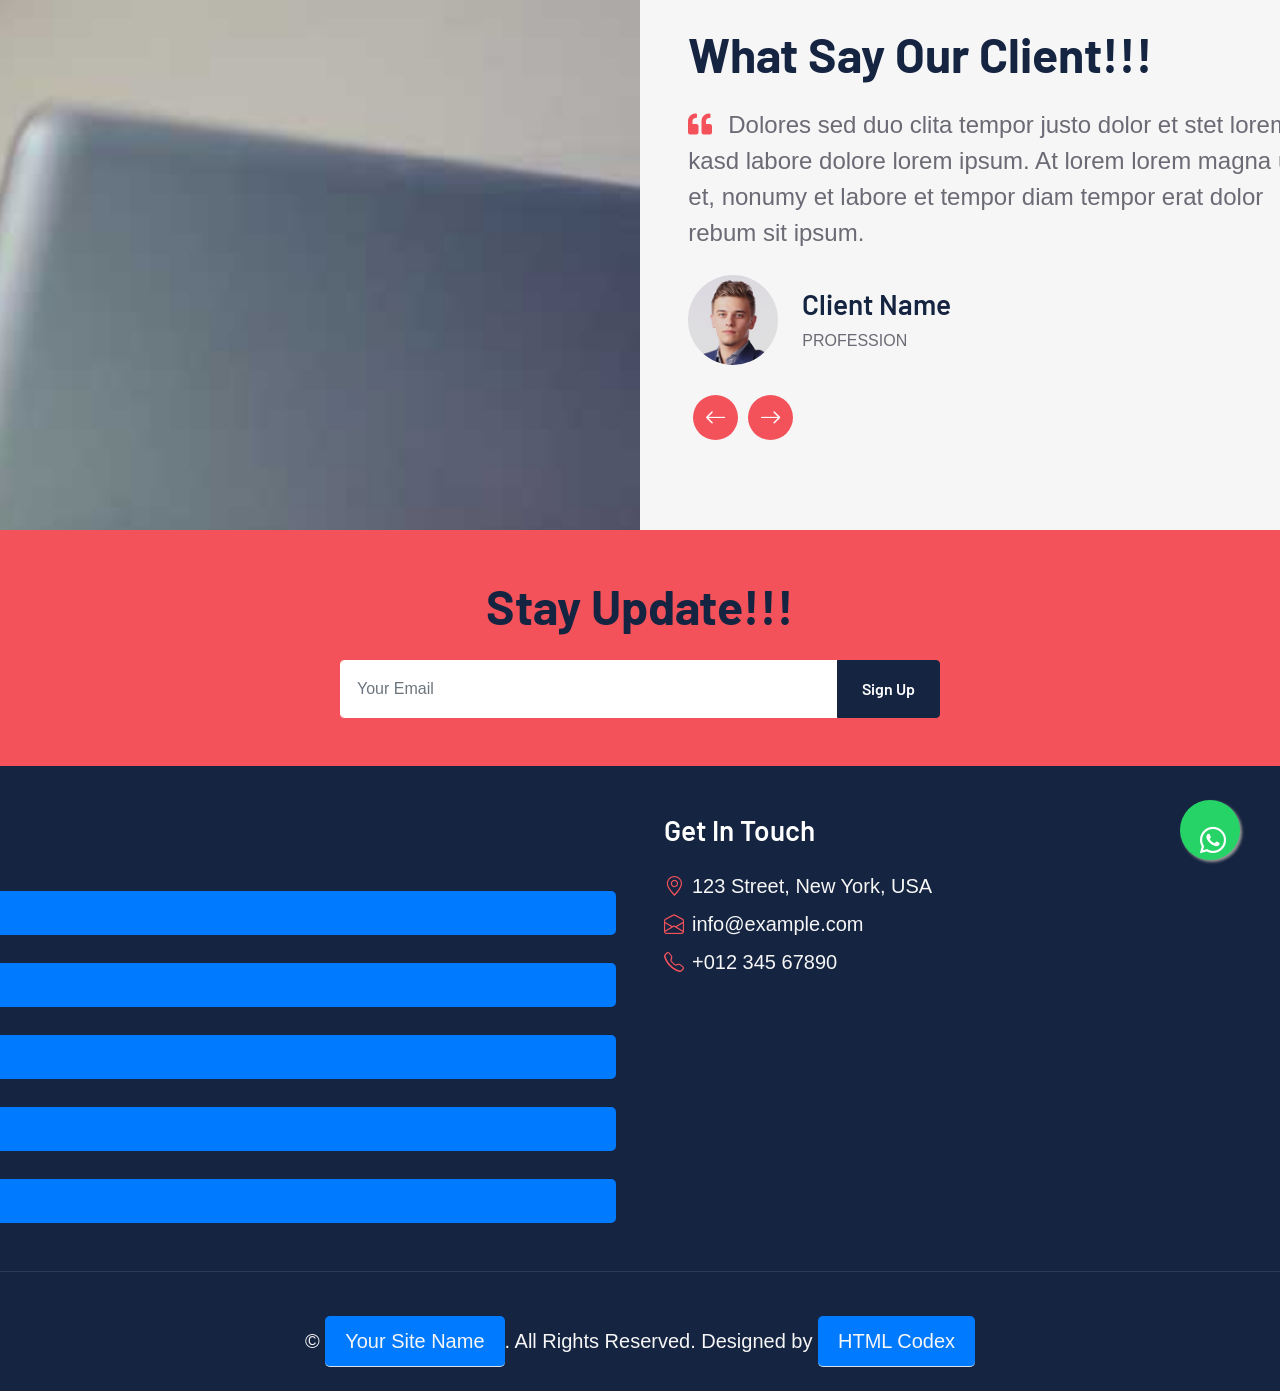
<file: testimonial.html>
<!DOCTYPE html>
<html lang="en">

<head>
    <meta charset="utf-8">
    <title>CONSULTA - Accidentes de Tránsito</title>
    <meta content="width=device-width, initial-scale=1.0" name="viewport">
    <meta content="Free HTML Templates" name="keywords">
    <meta content="Free HTML Templates" name="description">

    <!-- Favicon -->
    <link href="img/icons8-car-crash-color-32.png" rel="icon">

    <!-- Google Web Fonts -->
    <link rel="preconnect" href="https://fonts.googleapis.com">
    <link rel="preconnect" href="https://fonts.gstatic.com" crossorigin>
    <link href="https://fonts.googleapis.com/css2?family=Barlow:wght@500;600;700&family=Open+Sans:wght@400;600&display=swap" rel="stylesheet"> 

    <!-- Icon Font Stylesheet -->
    <link href="https://cdnjs.cloudflare.com/ajax/libs/font-awesome/5.10.0/css/all.min.css" rel="stylesheet">
    <link href="https://cdn.jsdelivr.net/npm/bootstrap-icons@1.4.1/font/bootstrap-icons.css" rel="stylesheet">

    <!-- Libraries Stylesheet -->
    <link href="lib/owlcarousel/assets/owl.carousel.min.css" rel="stylesheet">

    <!-- Customized Bootstrap Stylesheet -->
    <link href="css/bootstrap.min.css" rel="stylesheet">

    <!-- Template Stylesheet -->
    <link href="css/style.css" rel="stylesheet">
</head>

<div>
         <!-- Whatsapp Start -->
<a href="https://api.whatsapp.com/send?phone=+59899180180&text=Buenas,%20quisiera%20hacer%20una%20consulta." class="float" target="_blank">
    <i class='fab fa-whatsapp my-float'></i>
</a>
    <!-- Whatsapp END -->
    <!-- Topbar Start -->
    <div class="container-fluid bg-secondary ps-5 pe-0 d-none d-lg-block">
        <div class="row gx-0">
            <div class="col-md-6 text-center text-lg-start mb-2 mb-lg-0">
                <div class="d-inline-flex align-items-center">
                    <a class="text-body py-2 pe-3 border-end" href=""><small>FAQs</small></a>
                    <a class="text-body py-2 px-3 border-end" href=""><small>Support</small></a>
                    <a class="text-body py-2 px-3 border-end" href=""><small>Privacy</small></a>
                    <a class="text-body py-2 px-3 border-end" href=""><small>Policy</small></a>
                    <a class="text-body py-2 ps-3" href=""><small>Career</small></a>
                </div>
            </div>
            <div class="col-md-6 text-center text-lg-end">
                <div class="position-relative d-inline-flex align-items-center bg-primary text-white top-shape px-5">
                    <div class="me-3 pe-3 border-end py-2">
                        <p class="m-0"><i class="fa fa-envelope-open me-2"></i>transitoabogadouy@gmail.com</p>
                    </div>
                    <div class="py-2">
                        <p class="m-0"><i class="fa fa-phone-alt me-2"></i>+598 99 180 180</p>
                    </div>
                </div>
            </div>
        </div>
    </div>
    <!-- Topbar End -->


    <nav class="navbar navbar-expand-lg bg-white navbar-light shadow-sm px-5 py-3 py-lg-0">
        <a href="index.html" class="navbar-brand p-0">
            <h1 class="m-0 text-uppercase text-primary"><i class="fas fa-car-alt"></i>Accidentes</h1>
        </a>
        <button class="navbar-toggler" type="button" data-bs-toggle="collapse" data-bs-target="#navbarCollapse">
            <span class="navbar-toggler-icon"></span>
        </button>
        <div class="collapse navbar-collapse" id="navbarCollapse">
            <div class="navbar-nav ms-auto py-0 me-n3">
                <a href="index.html" class="nav-item nav-link active">Inicio</a>
                <a href="about.html" class="nav-item nav-link">Sobre nosotros</a>
                <a href="service.html" class="nav-item nav-link">Servicios</a>
                <div class="nav-item dropdown">
                    <a href="#" class="nav-link dropdown-toggle" data-bs-toggle="dropdown">Formulario SOA</a>
                    <div class="dropdown-menu m-0">
                        <a href="contact.html" class="dropdown-item">Contacto con nosotros</a>
                        <a href="SOA.html" class="dropdown-item">Formulario SOA</a>
                        <!-- <a href="feature.html" class="dropdown-item">Features</a>
                        <a href="quote.html" class="dropdown-item">Quote Form</a>
                        <a href="team.html" class="dropdown-item">The Team</a>
                        <a href="testimonial.html" class="dropdown-item">Testimonial</a> -->
                    </div> 
                </div>
                <a href="contact.html" class="nav-item nav-link">Contacto</a>
            </div>
        </div>
    </nav>
    <!-- Navbar End -->


    <!-- Page Header Start -->
    <div class="container-fluid bg-dark p-5">
        <div class="row">
            <div class="col-12 text-center">
                <h1 class="display-4 text-white">Testimonial</h1>
                <a href="">Home</a>
                <i class="far fa-square text-primary px-2"></i>
                <a href="">Testimonial</a>
            </div>
        </div>
    </div>
    <!-- Page Header End -->


    <!-- Testimonial Start -->
    <div class="container-fluid bg-secondary p-0">
        <div class="row g-0">
            <div class="col-lg-6" style="min-height: 500px;">
                <div class="position-relative h-100">
                    <img class="position-absolute w-100 h-100" src="img/testimonial.jpg" style="object-fit: cover;">
                </div>
            </div>
            <div class="col-lg-6 py-6 px-5">
                <h1 class="display-5 mb-4">What Say Our Client!!!</h1>
                <div class="owl-carousel testimonial-carousel">
                    <div class="testimonial-item">
                        <p class="fs-4 fw-normal mb-4"><i class="fa fa-quote-left text-primary me-3"></i>Dolores sed duo clita tempor justo dolor et stet lorem kasd labore dolore lorem ipsum. At lorem lorem magna ut et, nonumy et labore et tempor diam tempor erat dolor rebum sit ipsum.</p>
                        <div class="d-flex align-items-center">
                            <img class="img-fluid rounded-circle" src="img/testimonial-1.jpg" alt="">
                            <div class="ps-4">
                                <h3>Client Name</h3>
                                <span class="text-uppercase">Profession</span>
                            </div>
                        </div>
                    </div>
                    <div class="testimonial-item">
                        <p class="fs-4 fw-normal mb-4"><i class="fa fa-quote-left text-primary me-3"></i>Dolores sed duo clita tempor justo dolor et stet lorem kasd labore dolore lorem ipsum. At lorem lorem magna ut et, nonumy et labore et tempor diam tempor erat dolor rebum sit ipsum.</p>
                        <div class="d-flex align-items-center">
                            <img class="img-fluid rounded-circle" src="img/testimonial-2.jpg" alt="">
                            <div class="ps-4">
                                <h3>Client Name</h3>
                                <span class="text-uppercase">Profession</span>
                            </div>
                        </div>
                    </div>
                </div>
            </div>
        </div>
    </div>
    <!-- Testimonial End -->
    

    <!-- Footer Start -->
    <div class="container-fluid bg-primary text-secondary p-5">
        <div class="row g-5">
            <div class="col-12 text-center">
                <h1 class="display-5 mb-4">Stay Update!!!</h1>
                <form class="mx-auto" style="max-width: 600px;">
                    <div class="input-group">
                        <input type="text" class="form-control border-white p-3" placeholder="Your Email">
                        <button class="btn btn-dark px-4">Sign Up</button>
                    </div>
                </form>
            </div>
        </div>
    </div>
    <div class="container-fluid bg-dark text-secondary p-5">
        <div class="row g-5">
            <div class="col-lg-3 col-md-6">
                <h3 class="text-white mb-4">Quick Links</h3>
                <div class="d-flex flex-column justify-content-start">
                    <a class="text-secondary mb-2" href="#"><i class="bi bi-arrow-right text-primary me-2"></i>Home</a>
                    <a class="text-secondary mb-2" href="#"><i class="bi bi-arrow-right text-primary me-2"></i>About Us</a>
                    <a class="text-secondary mb-2" href="#"><i class="bi bi-arrow-right text-primary me-2"></i>Our Services</a>
                    <a class="text-secondary mb-2" href="#"><i class="bi bi-arrow-right text-primary me-2"></i>Latest Blog Post</a>
                    <a class="text-secondary" href="#"><i class="bi bi-arrow-right text-primary me-2"></i>Contact Us</a>
                </div>
            </div>
            <div class="col-lg-3 col-md-6">
                <h3 class="text-white mb-4">Popular Links</h3>
                <div class="d-flex flex-column justify-content-start">
                    <a class="text-secondary mb-2" href="#"><i class="bi bi-arrow-right text-primary me-2"></i>Home</a>
                    <a class="text-secondary mb-2" href="#"><i class="bi bi-arrow-right text-primary me-2"></i>About Us</a>
                    <a class="text-secondary mb-2" href="#"><i class="bi bi-arrow-right text-primary me-2"></i>Our Services</a>
                    <a class="text-secondary mb-2" href="#"><i class="bi bi-arrow-right text-primary me-2"></i>Latest Blog Post</a>
                    <a class="text-secondary" href="#"><i class="bi bi-arrow-right text-primary me-2"></i>Contact Us</a>
                </div>
            </div>
            <div class="col-lg-3 col-md-6">
                <h3 class="text-white mb-4">Get In Touch</h3>
                <p class="mb-2"><i class="bi bi-geo-alt text-primary me-2"></i>123 Street, New York, USA</p>
                <p class="mb-2"><i class="bi bi-envelope-open text-primary me-2"></i>info@example.com</p>
                <p class="mb-0"><i class="bi bi-telephone text-primary me-2"></i>+012 345 67890</p>
            </div>
            <div class="col-lg-3 col-md-6">
                <h3 class="text-white mb-4">Follow Us</h3>
                <div class="d-flex">
                    <a class="btn btn-lg btn-primary btn-lg-square rounded-circle me-2" href="#"><i class="fab fa-twitter fw-normal"></i></a>
                    <a class="btn btn-lg btn-primary btn-lg-square rounded-circle me-2" href="#"><i class="fab fa-facebook-f fw-normal"></i></a>
                    <a class="btn btn-lg btn-primary btn-lg-square rounded-circle me-2" href="#"><i class="fab fa-linkedin-in fw-normal"></i></a>
                    <a class="btn btn-lg btn-primary btn-lg-square rounded-circle" href="#"><i class="fab fa-instagram fw-normal"></i></a>
                </div>
            </div>
        </div>
    </div>
    <div class="container-fluid bg-dark text-secondary text-center border-top py-4 px-5" style="border-color: rgba(256, 256, 256, .1) !important;">
        <p class="m-0">&copy; <a class="text-secondary border-bottom" href="#">Your Site Name</a>. All Rights Reserved. Designed by <a class="text-secondary border-bottom" href="https://htmlcodex.com">HTML Codex</a></p>
    </div>
    <!-- Footer End -->


    <!-- Back to Top -->
    <a href="#" class="btn btn-lg btn-primary btn-lg-square rounded-circle back-to-top"><i class="bi bi-arrow-up"></i></a>


    <!-- JavaScript Libraries -->
    <script src="https://code.jquery.com/jquery-3.4.1.min.js"></script>
    <script src="https://cdn.jsdelivr.net/npm/bootstrap@5.0.0/dist/js/bootstrap.bundle.min.js"></script>
    <script src="lib/easing/easing.min.js"></script>
    <script src="lib/waypoints/waypoints.min.js"></script>
    <script src="lib/owlcarousel/owl.carousel.min.js"></script>

    <!-- Template Javascript -->
    <script src="js/main.js"></script>
</body>

</html>
</file>
<file: css/style.css>
/********** Template CSS **********/
:root {
    --primary: #F3525A;
    --secondary: #F6F6F6;
    --light: #FFFFFF;
    --dark: #152440;
}

body {
    margin: 0;
    padding: 0;
    font-family: 'Arial', sans-serif;
    background-color: #f4f4f4;
    display: flex;
    justify-content: center;
    align-items: center;
    height: 100vh;
}

.container {
    text-align: center;
}

h1 {
    font-size: 100px;
    margin: 0;
}

p {
    font-size: 20px;
}

a {
    display: inline-block;
    margin-top: 20px;
    padding: 10px 20px;
    background-color: #007bff;
    color: #ffffff;
    text-decoration: none;
    border-radius: 5px;
}

a:hover {
    background-color: #0056b3;
}




/********** Whatsapp **********/
.float{
	position:fixed;
	width:60px;
	height:60px;
	bottom:40px;
	right:40px;
	background-color:#25d366;
	color:#FFF;
	border-radius:50px;
	text-align:center;
  font-size:30px;
	box-shadow: 2px 2px 3px #999;
  z-index:100;
}
.float:hover {
	text-decoration: none;
	color: #25d366;
  background-color:#fff;
}

.my-float{
	margin-top:15px;
}
/********** Whatsapp END **********/


h1,
h2,
.font-weight-bold {
    font-weight: 700 !important;
}

h3,
h4,
.font-weight-semi-bold {
    font-weight: 600 !important;
}

h5,
h6,
.font-weight-medium {
    font-weight: 500 !important;
}

.pt-6 {
    padding-top: 90px;
}

.pb-6 {
    padding-bottom: 90px;
}

.py-6 {
    padding-top: 90px;
    padding-bottom: 90px;
}

.btn {
    font-family: 'Barlow', sans-serif;
    font-weight: 600;
    transition: .5s;
}

.btn-primary {
    color: #FFFFFF;
}

.btn-square {
    width: 36px;
    height: 36px;
}

.btn-sm-square {
    width: 28px;
    height: 28px;
}

.btn-lg-square {
    width: 46px;
    height: 46px;
}

.btn-square,
.btn-sm-square,
.btn-lg-square {
    padding-left: 0;
    padding-right: 0;
    text-align: center;
}

.back-to-top {
    position: fixed;
    display: none;
    right: 45px;
    bottom: 45px;
    z-index: 99;
}

.top-shape::before {
    position: absolute;
    content: "";
    width: 35px;
    height: 100%;
    top: 0;
    left: -17px;
    background: var(--primary);
    transform: skew(40deg);
}

.navbar-light .navbar-nav .nav-link {
    font-family: 'Barlow', sans-serif;
    padding: 35px 15px;
    font-size: 18px;
    text-transform: uppercase;
    color: var(--dark);
    outline: none;
    transition: .5s;
}

.sticky-top.navbar-light .navbar-nav .nav-link {
    padding: 20px 15px;
}

.navbar-light .navbar-nav .nav-link:hover,
.navbar-light .navbar-nav .nav-link.active {
    color: var(--primary);
}


@media (max-width: 576px) {
    /* Solo se aplicarán entre los tamaños indicados */
    .navbar-title h1 {
        font-size: calc(1.3rem + .6vw);
    }
}

@media (max-width: 991.98px) {
    .navbar-light .navbar-nav .nav-link  {
        padding: 10px 0;
    }
}

.carousel-caption {
    top: 0;
    left: 0;
    right: 0;
    bottom: 0;
    background: rgba(21, 36, 64, .7);
    z-index: 1;
}

@media (max-width: 576px) {
    .carousel-caption h5 {
        font-size: 14px;
        font-weight: 500 !important;
    }

    .carousel-caption h1 {
        font-size: 30px;
        font-weight: 600 !important;
    }
}

.carousel-control-prev,
.carousel-control-next {
    width: 10%;
}

.carousel-control-prev-icon,
.carousel-control-next-icon {
    width: 3rem;
    height: 3rem;
}

.service-item {
    position: relative;
    overflow: hidden;
    height: 350px;
    display: flex;
    flex-direction: column;
    align-items: center;   
    justify-content: center;
    transition: .3s;
}

.service-item::after {
    position: absolute;
    content: "";
    width: 100%;
    height: 50px;
    bottom: -50px;
    left: 0;
    background: var(--light);
    border-radius: 100% 100% 0 0;
    box-shadow: 0px -10px 5px #EEEEEE;
    transition: .5s;
}

.service-item:hover::after {
    bottom: -25px;
}

.service-item p {
    transition: .3s;
}

.service-item:hover p {
    margin-bottom: 25px !important;
}

.team-item img {
    transform: scale(1.15);
    margin-left: -30px;
    transition: .5s;
}

.team-item:hover img {
    margin-left: 0;
}

.team-item .team-text {
    left: -100%;
    transition: .5s;
}

.team-item .team-text::after {
    position: absolute;
    content: "";
    width: 0;
    height: 0;
    top: 50%;
    right: -60px;
    margin-top: -30px;
    border: 30px solid;
    border-color: transparent transparent transparent var(--primary);
}

.team-item:hover .team-text {
    left: 0;
}

.testimonial-carousel .owl-nav {
    margin-top: 30px;
    display: flex;
    justify-content: start;
}

.testimonial-carousel .owl-nav .owl-prev,
.testimonial-carousel .owl-nav .owl-next{
    position: relative;
    margin: 0 5px;
    width: 45px;
    height: 45px;
    display: flex;
    align-items: center;
    justify-content: center;
    color: #FFFFFF;
    background: var(--primary);
    font-size: 22px;
    border-radius: 45px;
    transition: .5s;
}

.testimonial-carousel .owl-nav .owl-prev:hover,
.testimonial-carousel .owl-nav .owl-next:hover {
    color: var(--dark);
}

.testimonial-carousel .owl-item img {
    width: 90px;
    height: 90px;
}

.blog-item img {
    transition: .5s;
}

.blog-item:hover img {
    transform: scale(1.1);
}
.item-carousel{
    display: flex;
    flex-direction: column;
    justify-content: center;
    max-width: 900px; 
    min-height: 300px;
}
</file>
